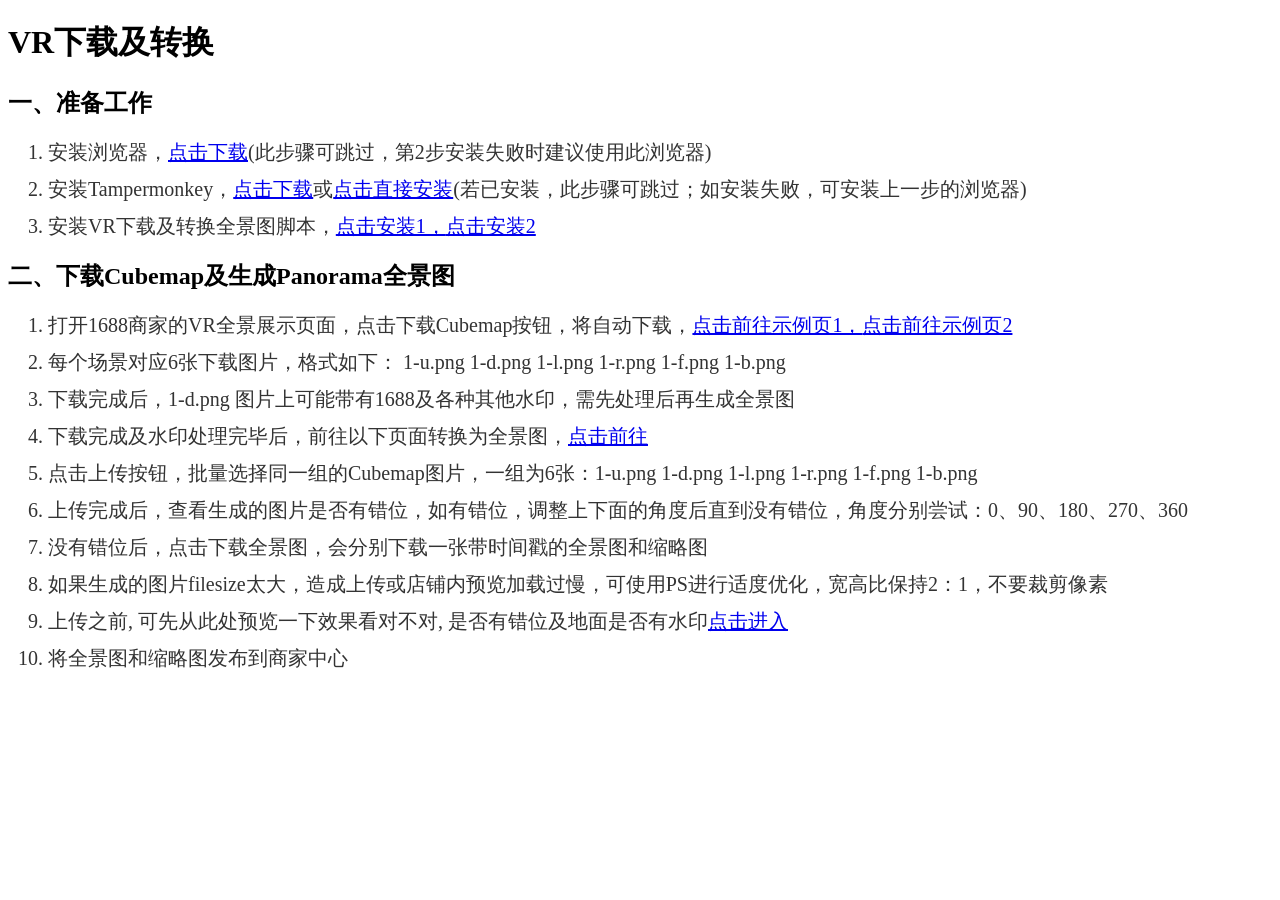
<file: js/1688vr/index.html>
<!DOCTYPE html>
<html lang="zh-cn">

<head>
    <meta charset="UTF-8">
    <meta name="viewport" content="width=device-width, initial-scale=1.0">
    <title>工作流</title>
    <style>
        li {
            font-family: "微软雅黑";
            font-size: 20px;
            margin: 10px 0;
            color: #333;
        }

        a:visited {
            color: rgb(0, 0, 238) !important;
        }
    </style>
</head>

<body>
    <h1>VR下载及转换</h1>
    <h2>一、准备工作</h2>
    <ol>
        <li>安装浏览器，<a href="/work/js/1688vr/MicrosoftEdgeSetup.exe" target="_blank">点击下载</a>(此步骤可跳过，第2步安装失败时建议使用此浏览器)
        </li>
        <li>安装Tampermonkey，<a href="/work/js/1688vr/Tampermonkey.crx" target="_blank">点击下载</a>或<a
                href="https://microsoftedge.microsoft.com/addons/detail/%E7%AF%A1%E6%94%B9%E7%8C%B4%E6%B5%8B%E8%AF%95%E7%89%88/fcmfnpggmnlmfebfghbfnillijihnkoh"
                target="_blank">点击直接安装</a>(若已安装，此步骤可跳过；如安装失败，可安装上一步的浏览器)</li>
        <li>安装VR下载及转换全景图脚本，<a href="/work/js/1688vr/work.user.js" target="_blank">点击安装1，</a><a
                href="/work/js/1688vr/1688vr-download.user.js" target="_blank">点击安装2</a>
        </li>
    </ol>
    <h2>二、下载Cubemap及生成Panorama全景图</h2>
    <ol>
        <li>打开1688商家的VR全景展示页面，点击下载Cubemap按钮，将自动下载，<a
                href="https://air.1688.com/pages/vr_viewer/vr_hall/dq193oei7/index.html?__pageId__=1247378&wh_pid=1247378&wvUseWKWebView=true&__existtitle__=1&xrBizCode=pmAuthentication&previewToken=4545b1eeef4140c8bde1f6209a6527ca&sellerLoginId=%E5%B9%BF%E5%B7%9E%E4%B8%8A%E8%BF%AA%E6%B1%BD%E9%85%8D"
                target="_blank">点击前往示例页1，</a><a
                href="https://air.1688.com/app/Dior-site/dior-site-vr-fe/vrview.html?memberId=b2b-2209111729212315b0"
                target="_blank">点击前往示例页2</a></li>
        <li>每个场景对应6张下载图片，格式如下： 1-u.png 1-d.png 1-l.png 1-r.png 1-f.png 1-b.png</li>
        <li>下载完成后，1-d.png 图片上可能带有1688及各种其他水印，需先处理后再生成全景图</li>
        <li>下载完成及水印处理完毕后，前往以下页面转换为全景图，<a href="/work/js/1688vr/cubemap_to_panorama_js/cubemap_to_panorama.html"
                target="_blank">点击前往</a></li>
        <li>点击上传按钮，批量选择同一组的Cubemap图片，一组为6张：1-u.png 1-d.png 1-l.png 1-r.png 1-f.png 1-b.png</li>
        <li>上传完成后，查看生成的图片是否有错位，如有错位，调整上下面的角度后直到没有错位，角度分别尝试：0、90、180、270、360</li>
        <li>没有错位后，点击下载全景图，会分别下载一张带时间戳的全景图和缩略图</li>
        <li>如果生成的图片filesize太大，造成上传或店铺内预览加载过慢，可使用PS进行适度优化，宽高比保持2：1，不要裁剪像素</li>
        <li>上传之前, 可先从此处预览一下效果看对不对, 是否有错位及地面是否有水印<a href="https://9kvr.cn/tour/preview/tour" target="_blank">点击进入</a>
        </li>
        <li>将全景图和缩略图发布到商家中心</li>
    </ol>
</body>

</html>
<!-- End-57-2026.03.16.094709 -->
</file>
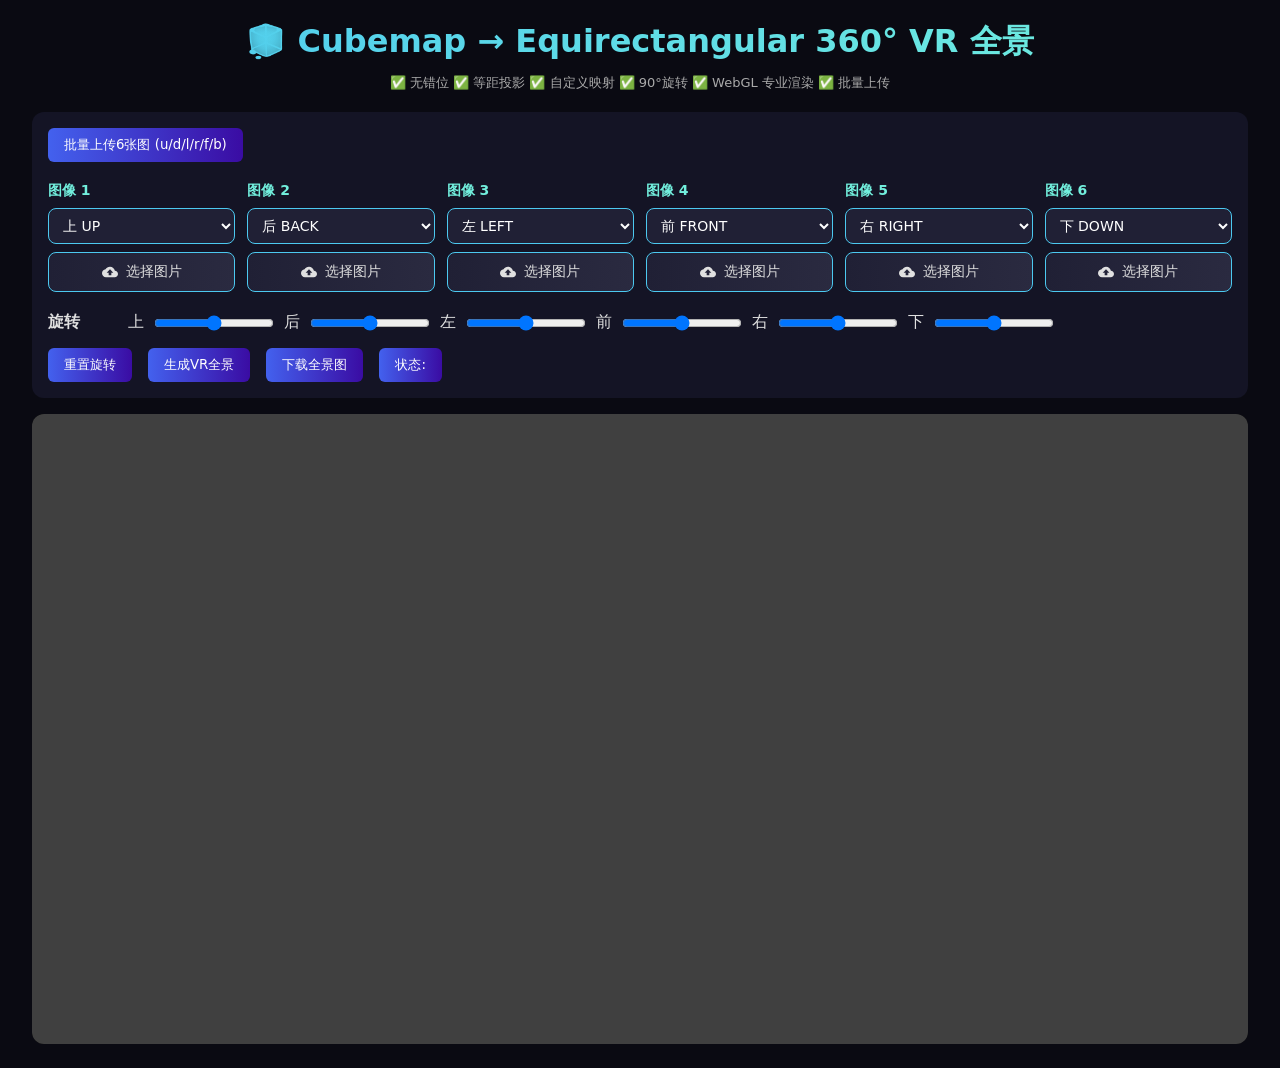
<file: js/1688vr/cubemap_to_panorama_js/Cubemap → Equirectangular 360° VR 全景专业版.html>
<!DOCTYPE html>
<html lang="zh-CN">

<head>
    <meta charset="utf-8">
    <meta name="viewport" content="width=device-width, initial-scale=1.0">
    <title>Cubemap → Equirectangular 360° VR 全景 专业版</title>
    <style>
        * {
            margin: 0;
            padding: 0;
            box-sizing: border-box;
            font-family: system-ui, sans-serif
        }

        body {
            background: #0a0a12;
            color: #e0e0e0;
            padding: 20px;
            display: flex;
            flex-direction: column;
            align-items: center
        }

        .container {
            width: 95vw;
            max-width: 1600px
        }

        .title {
            text-align: center;
            margin-bottom: 10px;
            background: linear-gradient(90deg, #4cc9f0, #72efdd);
            background-clip: text;
            color: transparent
        }

        .tips {
            text-align: center;
            color: #aaa;
            font-size: 13px;
            margin-bottom: 20px
        }

        .panel {
            background: #141425;
            padding: 16px;
            border-radius: 12px;
            margin-bottom: 16px
        }

        .batch-row {
            display: flex;
            align-items: center;
            gap: 10px;
            margin-bottom: 20px;
        }

        /* 图片上传区域横向排列 */
        .images-upload-container {
            display: flex;
            gap: 12px;
            margin-bottom: 20px;
            flex-wrap: wrap;
        }

        .image-upload-item {
            flex: 1;
            min-width: 180px;
            display: flex;
            flex-direction: column;
            gap: 8px;
        }

        .image-upload-label {
            font-weight: 600;
            color: #72efdd;
            font-size: 14px;
        }

        /* 美化的上传按钮样式 */
        .custom-file-upload {
            position: relative;
            display: inline-block;
            width: 100%;
        }

        .file-input {
            position: absolute;
            opacity: 0;
            width: 100%;
            height: 100%;
            cursor: pointer;
        }

        .upload-btn {
            display: flex;
            align-items: center;
            justify-content: center;
            gap: 8px;
            width: 100%;
            padding: 10px 12px;
            background: linear-gradient(90deg, #202035, #2a2a40);
            border: 1px solid #4cc9f0;
            border-radius: 8px;
            color: #e0e0e0;
            cursor: pointer;
            transition: all 0.3s ease;
            font-size: 14px;
        }

        .upload-btn:hover {
            background: linear-gradient(90deg, #2a2a40, #353550);
            border-color: #72efdd;
            color: #72efdd;
            transform: translateY(-2px);
        }

        .upload-btn svg {
            width: 16px;
            height: 16px;
            fill: currentColor;
        }

        .face-select {
            width: 100%;
            padding: 8px 10px;
            background: #202035;
            color: #fff;
            border: 1px solid #4cc9f0;
            border-radius: 8px;
            font-size: 14px;
            transition: border-color 0.3s ease;
        }

        .face-select:focus {
            outline: none;
            border-color: #72efdd;
        }

        .rotate-row {
            display: flex;
            align-items: center;
            gap: 10px;
            margin-bottom: 15px;
            flex-wrap: wrap;
        }

        .rotate-label {
            min-width: 70px;
            font-weight: 600;
        }

        input[type=range] {
            width: 120px
        }

        .value {
            color: #72efdd;
            width: 36px;
            text-align: right
        }

        .btn {
            padding: 8px 16px;
            background: linear-gradient(90deg, #4361ee, #3a0ca3);
            color: #fff;
            border: none;
            border-radius: 6px;
            cursor: pointer;
            margin-right: 6px;
            transition: all 0.3s ease;
        }

        .btn:hover {
            background: linear-gradient(90deg, #4867f2, #4210b8);
            transform: translateY(-2px);
        }

        .action-row {
            display: flex;
            align-items: center;
            gap: 10px;
            margin-top: 10px;
            flex-wrap: wrap;
        }

        canvas {
            width: 100%;
            height: 70vh;
            background: #000;
            border-radius: 12px
        }

        #image_holder {
            position: fixed;
            top: 0;
            left: 0;
            width: 100vw;
            height: 100vh;
            background: rgba(0, 0, 0, .9);
            display: none;
            place-items: center
        }

        #image_prev {
            max-width: 90%;
            max-height: 90%
        }
    </style>
</head>

<body>

    <div class="container">
        <h1 class="title">🧊 Cubemap → Equirectangular 360° VR 全景</h1>
        <p class="tips">✅ 无错位 ✅ 等距投影 ✅ 自定义映射 ✅ 90°旋转 ✅ WebGL 专业渲染 ✅ 批量上传</p>

        <div class="panel">
            <!-- 批量上传按钮 -->
            <div class="batch-row">
                <button class="btn" onclick="batchUpload()">批量上传6张图 (u/d/l/r/f/b)</button>
                <input type="file" id="batchInput" accept="image/*" multiple style="display:none;">
            </div>

            <!-- 图片上传区域 - 横向排列 -->
            <div class="images-upload-container">
                <!-- 图像1 -->
                <div class="image-upload-item">
                    <label class="image-upload-label">图像 1</label>
                    <select class="face-select">
                        <option value="up">上 UP</option>
                        <option value="back">后 BACK</option>
                        <option value="left">左 LEFT</option>
                        <option value="front">前 FRONT</option>
                        <option value="right">右 RIGHT</option>
                        <option value="down">下 DOWN</option>
                    </select>
                    <div class="custom-file-upload">
                        <input type="file" class="img-input file-input" accept="image/*">
                        <label class="upload-btn">
                            <svg viewBox="0 0 24 24">
                                <path
                                    d="M19.35 10.04C18.67 6.59 15.64 4 12 4 9.11 4 6.6 5.64 5.35 8.04 2.34 8.36 0 10.91 0 14c0 3.31 2.69 6 6 6h13c2.76 0 5-2.24 5-5 0-2.64-2.05-4.78-4.65-4.96zM14 13v4h-4v-4H7l5-5 5 5h-3z">
                                </path>
                            </svg>
                            选择图片
                        </label>
                    </div>
                </div>

                <!-- 图像2 -->
                <div class="image-upload-item">
                    <label class="image-upload-label">图像 2</label>
                    <select class="face-select">
                        <option value="back">后 BACK</option>
                        <option value="up">上 UP</option>
                        <option value="left">左 LEFT</option>
                        <option value="front">前 FRONT</option>
                        <option value="right">右 RIGHT</option>
                        <option value="down">下 DOWN</option>
                    </select>
                    <div class="custom-file-upload">
                        <input type="file" class="img-input file-input" accept="image/*">
                        <label class="upload-btn">
                            <svg viewBox="0 0 24 24">
                                <path
                                    d="M19.35 10.04C18.67 6.59 15.64 4 12 4 9.11 4 6.6 5.64 5.35 8.04 2.34 8.36 0 10.91 0 14c0 3.31 2.69 6 6 6h13c2.76 0 5-2.24 5-5 0-2.64-2.05-4.78-4.65-4.96zM14 13v4h-4v-4H7l5-5 5 5h-3z">
                                </path>
                            </svg>
                            选择图片
                        </label>
                    </div>
                </div>

                <!-- 图像3 -->
                <div class="image-upload-item">
                    <label class="image-upload-label">图像 3</label>
                    <select class="face-select">
                        <option value="left">左 LEFT</option>
                        <option value="up">上 UP</option>
                        <option value="back">后 BACK</option>
                        <option value="front">前 FRONT</option>
                        <option value="right">右 RIGHT</option>
                        <option value="down">下 DOWN</option>
                    </select>
                    <div class="custom-file-upload">
                        <input type="file" class="img-input file-input" accept="image/*">
                        <label class="upload-btn">
                            <svg viewBox="0 0 24 24">
                                <path
                                    d="M19.35 10.04C18.67 6.59 15.64 4 12 4 9.11 4 6.6 5.64 5.35 8.04 2.34 8.36 0 10.91 0 14c0 3.31 2.69 6 6 6h13c2.76 0 5-2.24 5-5 0-2.64-2.05-4.78-4.65-4.96zM14 13v4h-4v-4H7l5-5 5 5h-3z">
                                </path>
                            </svg>
                            选择图片
                        </label>
                    </div>
                </div>

                <!-- 图像4 -->
                <div class="image-upload-item">
                    <label class="image-upload-label">图像 4</label>
                    <select class="face-select">
                        <option value="front">前 FRONT</option>
                        <option value="up">上 UP</option>
                        <option value="back">后 BACK</option>
                        <option value="left">左 LEFT</option>
                        <option value="right">右 RIGHT</option>
                        <option value="down">下 DOWN</option>
                    </select>
                    <div class="custom-file-upload">
                        <input type="file" class="img-input file-input" accept="image/*">
                        <label class="upload-btn">
                            <svg viewBox="0 0 24 24">
                                <path
                                    d="M19.35 10.04C18.67 6.59 15.64 4 12 4 9.11 4 6.6 5.64 5.35 8.04 2.34 8.36 0 10.91 0 14c0 3.31 2.69 6 6 6h13c2.76 0 5-2.24 5-5 0-2.64-2.05-4.78-4.65-4.96zM14 13v4h-4v-4H7l5-5 5 5h-3z">
                                </path>
                            </svg>
                            选择图片
                        </label>
                    </div>
                </div>

                <!-- 图像5 -->
                <div class="image-upload-item">
                    <label class="image-upload-label">图像 5</label>
                    <select class="face-select">
                        <option value="right">右 RIGHT</option>
                        <option value="up">上 UP</option>
                        <option value="back">后 BACK</option>
                        <option value="left">左 LEFT</option>
                        <option value="front">前 FRONT</option>
                        <option value="down">下 DOWN</option>
                    </select>
                    <div class="custom-file-upload">
                        <input type="file" class="img-input file-input" accept="image/*">
                        <label class="upload-btn">
                            <svg viewBox="0 0 24 24">
                                <path
                                    d="M19.35 10.04C18.67 6.59 15.64 4 12 4 9.11 4 6.6 5.64 5.35 8.04 2.34 8.36 0 10.91 0 14c0 3.31 2.69 6 6 6h13c2.76 0 5-2.24 5-5 0-2.64-2.05-4.78-4.65-4.96zM14 13v4h-4v-4H7l5-5 5 5h-3z">
                                </path>
                            </svg>
                            选择图片
                        </label>
                    </div>
                </div>

                <!-- 图像6 -->
                <div class="image-upload-item">
                    <label class="image-upload-label">图像 6</label>
                    <select class="face-select">
                        <option value="down">下 DOWN</option>
                        <option value="up">上 UP</option>
                        <option value="back">后 BACK</option>
                        <option value="left">左 LEFT</option>
                        <option value="front">前 FRONT</option>
                        <option value="right">右 RIGHT</option>
                    </select>
                    <div class="custom-file-upload">
                        <input type="file" class="img-input file-input" accept="image/*">
                        <label class="upload-btn">
                            <svg viewBox="0 0 24 24">
                                <path
                                    d="M19.35 10.04C18.67 6.59 15.64 4 12 4 9.11 4 6.6 5.64 5.35 8.04 2.34 8.36 0 10.91 0 14c0 3.31 2.69 6 6 6h13c2.76 0 5-2.24 5-5 0-2.64-2.05-4.78-4.65-4.96zM14 13v4h-4v-4H7l5-5 5 5h-3z">
                                </path>
                            </svg>
                            选择图片
                        </label>
                    </div>
                </div>
            </div>

            <!-- 旋转控制区域 -->
            <div class="rotate-row">
                <label class="rotate-label">旋转</label>
                <span>上</span><input type="range" id="up_r" min="-360" max="360" step="90" value="0"
                    oninput="updateRotTitle(this)">
                <span>后</span><input type="range" id="back_r" min="-360" max="360" step="90" value="0"
                    oninput="updateRotTitle(this)">
                <span>左</span><input type="range" id="left_r" min="-360" max="360" step="90" value="0"
                    oninput="updateRotTitle(this)">
                <span>前</span><input type="range" id="front_r" min="-360" max="360" step="90" value="0"
                    oninput="updateRotTitle(this)">
                <span>右</span><input type="range" id="right_r" min="-360" max="360" step="90" value="0"
                    oninput="updateRotTitle(this)">
                <span>下</span><input type="range" id="down_r" min="-360" max="360" step="90" value="0"
                    oninput="updateRotTitle(this)">
            </div>

            <!-- 操作按钮区域 -->
            <div class="action-row">
                <button class="btn" onclick="resetRot()">重置旋转</button>
                <button class="btn" onclick="renderVR()">生成VR全景</button>
                <button class="btn" onclick="saveVR()">下载全景图</button>
                <button class="btn tip">状态: </button>
            </div>
        </div>

        <canvas id="gl"></canvas>
        <div id="image_holder">
            <img id="image_prev">
        </div>
    </div>

    <!-- 顶点着色器 -->
    <script id="vs" type="x-shader/x-vertex">
#version 100
attribute vec3 a_Position;
varying vec3 vPos;
void main() {
    gl_Position=vec4(a_Position,1.0);
    vPos=a_Position;
}
    </script>

    <!-- 片段着色器：立方图 → 等距投影（真正360°VR，无错位） -->
    <script id="fs" type="x-shader/x-fragment">
#version 100
precision highp float;
uniform samplerCube u_cubemap1;
uniform vec2 u_resolution;
varying vec3 vPos;

vec3 equirectangularToCube(vec2 uv) {
    float longitude = uv.x * 2.0 * 3.1415926535 - 3.1415926535;
    float latitude = uv.y * 3.1415926535 - 3.1415926535 / 2.0;
    
    float cosLat = cos(latitude);
    return vec3(
        cosLat * sin(longitude),
        sin(latitude),
        cosLat * cos(longitude)
    );
}

void main(){
    vec2 uv=gl_FragCoord.xy/u_resolution.xy;
    vec3 ray=equirectangularToCube(uv);
    vec3 color=textureCube(u_cubemap1, ray).rgb;
    gl_FragColor=vec4(color,1.0);
}
    </script>

    <script>
        "use strict";
        var cubeSize = 1024;
        var width = cubeSize * 2;
        var height = cubeSize;
        var gl = null, Shader = null;
        var shadersloaded = false, cubemap_reload = false;
        var left_tex, right_tex, front_tex, back_tex, down_tex, up_tex, free_tex, cubemap_tex;

        const faceMap = { up: 0, back: 1, left: 2, front: 3, right: 4, down: 5 };
        let userImages = [null, null, null, null, null, null];
        // 存储创建的ObjectURL，用于后续释放
        let objectURLs = [];

        // 批量上传
        function batchUpload() {
            document.getElementById('batchInput').click();
        }

        document.getElementById('batchInput').addEventListener('change', (e) => {
            const files = Array.from(e.target.files);
            const inputs = document.querySelectorAll('.img-input');
            const selects = document.querySelectorAll('.face-select');

            const faceKeys = {
                'u': 'up',
                'd': 'down',
                'l': 'left',
                'r': 'right',
                'f': 'front',
                'b': 'back'
            };

            files.forEach(file => {
                const name = file.name.toLowerCase();
                for (const [key, face] of Object.entries(faceKeys)) {
                    if (name.includes(key)) {
                        const index = faceMap[face];
                        const dataTransfer = new DataTransfer();
                        dataTransfer.items.add(file);
                        inputs[index].files = dataTransfer.files;
                        selects[index].value = face;
                        break;
                    }
                }
            });
            // alert('批量上传匹配完成！');
            document.querySelector(".tip").textContent = "✅批量上传匹配完成！"
            renderVR();
        });

        // 时间戳
        function getTimestamp() {
            const now = new Date();
            const year = now.getFullYear();
            const month = String(now.getMonth() + 1).padStart(2, '0');
            const day = String(now.getDate()).padStart(2, '0');
            const hour = String(now.getHours()).padStart(2, '0');
            const minute = String(now.getMinutes()).padStart(2, '0');
            const second = String(now.getSeconds()).padStart(2, '0');
            return `${year}${month}${day}${hour}${minute}${second}`;
        }

        function showLoading(text = "加载中...") {
            console.log(text);
        }

        // 更新旋转角度的title提示
        function updateRotTitle(el) {
            const faceName = el.id.replace('_r', '');
            const faceCn = {
                up: '上',
                back: '后',
                left: '左',
                front: '前',
                right: '右',
                down: '下'
            }[faceName];
            el.title = `${faceCn}面旋转角度: ${el.value}°`;
            cubemap_reload = true; // 角度变化时重新加载纹理
        }

        function resetRot() {
            const rotInputs = ['up_r', 'back_r', 'left_r', 'front_r', 'right_r', 'down_r'];
            rotInputs.forEach(id => {
                const el = document.getElementById(id);
                el.value = 0;
                updateRotTitle(el); // 重置时更新提示
            });
            cubemap_reload = true;
        }

        var ctmp = document.createElement("canvas");
        function rotate_img(img, angle) {
            if (!img) return new ImageData(1, 1);
            ctmp.width = img.width;
            ctmp.height = img.height;
            let ctx = ctmp.getContext("2d");
            ctx.clearRect(0, 0, ctmp.width, ctmp.height);
            ctx.save();
            ctx.translate(ctmp.width / 2, ctmp.height / 2);
            ctx.rotate(angle * Math.PI / 180);
            ctx.drawImage(img, -img.width / 2, -img.height / 2);
            ctx.restore();
            return ctx.getImageData(0, 0, ctmp.width, ctmp.height);
        }

        class Texture {
            constructor(fn) {
                this.filename = fn;
                this.isload = false;
                this.width = 0;
                this.height = 0;
                this.image = null;
                this.data = null;

                if (fn === "dummy") {
                    this.data = new Uint8Array([128, 128, 128, 255]);
                    this.isload = true;
                    this.width = 1;
                    this.height = 1;
                    return;
                }
                this.load(fn);
            }

            load(fn) {
                this.image = new Image();
                this.image.crossOrigin = "anonymous";
                this.image.onload = () => {
                    this.width = this.image.width;
                    this.height = this.image.height;
                    cubeSize = this.width;
                    width = cubeSize * 2;
                    height = cubeSize;
                    const canvas = document.getElementById('gl');
                    canvas.width = width;
                    canvas.height = height;
                    gl.viewport(0, 0, width, height);
                    this.isload = true;
                    cubemap_reload = true;
                    console.log(`纹理加载: ${this.filename} (${this.width}x${this.height})`);
                };
                this.image.onerror = (e) => {
                    console.error("纹理加载失败", e);
                    this.isload = false;
                };
                this.image.src = fn;
            }
        }

        function load_cubemap() {
            if (!gl) return;
            if (!cubemap_tex) cubemap_tex = gl.createTexture();
            gl.bindTexture(gl.TEXTURE_CUBE_MAP, cubemap_tex);

            let allLoaded = [up_tex, back_tex, left_tex, front_tex, right_tex, down_tex].every(t => t.isload);
            let sameSize = [up_tex, back_tex, left_tex, front_tex, right_tex, down_tex].every(t => t.width === cubeSize && t.width > 0);
            let ready = allLoaded && sameSize;

            const faces = [
                { target: gl.TEXTURE_CUBE_MAP_POSITIVE_X, tex: right_tex, rot: 'right_r' },
                { target: gl.TEXTURE_CUBE_MAP_NEGATIVE_X, tex: left_tex, rot: 'left_r' },
                { target: gl.TEXTURE_CUBE_MAP_POSITIVE_Y, tex: up_tex, rot: 'up_r' },
                { target: gl.TEXTURE_CUBE_MAP_NEGATIVE_Y, tex: down_tex, rot: 'down_r' },
                { target: gl.TEXTURE_CUBE_MAP_POSITIVE_Z, tex: back_tex, rot: 'back_r' },
                { target: gl.TEXTURE_CUBE_MAP_NEGATIVE_Z, tex: front_tex, rot: 'front_r' }
            ];

            faces.forEach(f => {
                try {
                    if (ready && f.tex.image) {
                        let rot = rotate_img(f.tex.image, document.getElementById(f.rot).value);
                        gl.texImage2D(f.target, 0, gl.RGBA, gl.RGBA, gl.UNSIGNED_BYTE, rot);
                    } else {
                        gl.texImage2D(f.target, 0, gl.RGBA, 1, 1, 0, gl.RGBA, gl.UNSIGNED_BYTE, new Uint8Array([64, 64, 64, 255]));
                    }
                } catch (e) { console.error("纹理上传失败", e) }
            });

            // 修复：删除 WebGL1 不支持的 TEXTURE_WRAP_R
            gl.texParameteri(gl.TEXTURE_CUBE_MAP, gl.TEXTURE_WRAP_S, gl.CLAMP_TO_EDGE);
            gl.texParameteri(gl.TEXTURE_CUBE_MAP, gl.TEXTURE_WRAP_T, gl.CLAMP_TO_EDGE);
            gl.texParameteri(gl.TEXTURE_CUBE_MAP, gl.TEXTURE_MIN_FILTER, gl.LINEAR);
            gl.texParameteri(gl.TEXTURE_CUBE_MAP, gl.TEXTURE_MAG_FILTER, gl.LINEAR);

            gl.activeTexture(gl.TEXTURE0);
            gl.bindTexture(gl.TEXTURE_CUBE_MAP, cubemap_tex);
            if (Shader) gl.uniform1i(gl.getUniformLocation(Shader, "u_cubemap1"), 0);
        }

        function reload_cubemap() {
            if (cubemap_reload && gl) { load_cubemap(); cubemap_reload = false; }
        }

        function frame_step() {
            if (!gl || !Shader) return;

            gl.clearColor(0.1, 0.1, 0.1, 1);
            gl.clear(gl.COLOR_BUFFER_BIT);
            gl.useProgram(Shader);
            gl.uniform2f(gl.getUniformLocation(Shader, "u_resolution"), width, height);
            gl.drawElements(gl.TRIANGLES, 6, gl.UNSIGNED_SHORT, 0);
            reload_cubemap();
            requestAnimationFrame(frame_step);
        }

        function initShader() {
            function createShader(type, src) {
                let s = gl.createShader(type);
                gl.shaderSource(s, src);
                gl.compileShader(s);
                if (!gl.getShaderParameter(s, gl.COMPILE_STATUS)) {
                    console.error("着色器错误", gl.getShaderInfoLog(s));
                    gl.deleteShader(s);
                    return null;
                }
                return s;
            }
            let v = createShader(gl.VERTEX_SHADER, document.getElementById('vs').textContent.trim());
            let f = createShader(gl.FRAGMENT_SHADER, document.getElementById('fs').textContent.trim());
            if (!v || !f) return;
            Shader = gl.createProgram();
            gl.attachShader(Shader, v);
            gl.attachShader(Shader, f);
            gl.linkProgram(Shader);
            if (!gl.getProgramParameter(Shader, gl.LINK_STATUS)) {
                console.error("链接错误", gl.getProgramInfoLog(Shader));
                Shader = null; return;
            }
            shadersloaded = true;
        }

        function initGL() {
            let canvas = document.getElementById('gl');
            canvas.width = width; canvas.height = height;
            gl = canvas.getContext('webgl', { preserveDrawingBuffer: true }) || canvas.getContext('experimental-webgl');
            if (!gl) { alert("不支持WebGL"); return; }
            gl.viewport(0, 0, width, height);
            initShader();

            let vb = gl.createBuffer();
            let ib = gl.createBuffer();
            gl.bindBuffer(gl.ARRAY_BUFFER, vb);
            gl.bufferData(gl.ARRAY_BUFFER, new Float32Array([-1, 1, 0, -1, -1, 0, 1, -1, 0, 1, 1, 0]), gl.STATIC_DRAW);
            gl.bindBuffer(gl.ELEMENT_ARRAY_BUFFER, ib);
            gl.bufferData(gl.ELEMENT_ARRAY_BUFFER, new Uint16Array([0, 1, 2, 2, 3, 0]), gl.STATIC_DRAW);

            let loc = gl.getAttribLocation(Shader, "a_Position");
            if (loc >= 0) { gl.vertexAttribPointer(loc, 3, gl.FLOAT, false, 0, 0); gl.enableVertexAttribArray(loc); }
        }

        function initTextures() {
            up_tex = new Texture("dummy");
            back_tex = new Texture("dummy");
            left_tex = new Texture("dummy");
            front_tex = new Texture("dummy");
            right_tex = new Texture("dummy");
            down_tex = new Texture("dummy");
            free_tex = new Texture("dummy");
            load_cubemap();

            // 初始化旋转角度的title提示
            ['up_r', 'back_r', 'left_r', 'front_r', 'right_r', 'down_r'].forEach(id => {
                updateRotTitle(document.getElementById(id));
            });
        }

        // 释放资源函数
        function releaseResources() {
            // 释放ObjectURL资源
            objectURLs.forEach(url => {
                URL.revokeObjectURL(url);
            });
            objectURLs = [];

            // 清理WebGL纹理
            if (gl && cubemap_tex) {
                gl.deleteTexture(cubemap_tex);
                cubemap_tex = null;
            }

            // 重置纹理对象
            up_tex = back_tex = left_tex = front_tex = right_tex = down_tex = free_tex = null;

            console.log('资源已释放');
        }

        // 清空文件输入框
        function clearFileInputs() {
            const inputs = document.querySelectorAll('.img-input, #batchInput');
            inputs.forEach(input => {
                input.value = '';
            });
            console.log('文件输入框已清空');
        }

        function applyUserImages() {
            showLoading("应用图片...");
            const inputs = document.querySelectorAll('.img-input');
            const selects = document.querySelectorAll('.face-select');
            let slots = [null, null, null, null, null, null];

            // 先释放旧的资源
            releaseResources();

            for (let i = 0; i < 6; i++) {
                let file = inputs[i].files[0];
                let face = selects[i].value;
                if (file) {
                    const url = URL.createObjectURL(file);
                    slots[faceMap[face]] = url;
                    objectURLs.push(url); // 保存URL用于后续释放
                }
            }
            up_tex = new Texture(slots[0] || "dummy");
            back_tex = new Texture(slots[1] || "dummy");
            left_tex = new Texture(slots[2] || "dummy");
            front_tex = new Texture(slots[3] || "dummy");
            right_tex = new Texture(slots[4] || "dummy");
            down_tex = new Texture(slots[5] || "dummy");
            setTimeout(() => cubemap_reload = true, 100);
        }

        function renderVR() {
            const hasFiles = Array.from(document.querySelectorAll('.img-input')).some(i => i.files.length > 0);
            if (!hasFiles) { alert("请选择图片"); return; }
            applyUserImages();
        }

        // 下载高清+缩略图
        function saveVR() {
            const canvas = document.getElementById('gl');
            const ts = getTimestamp();

            // 检查是否有有效内容
            if (cubeSize <= 1) {
                alert('请先生成VR全景图再下载！');
                return;
            }

            // 高清图下载
            try {
                let a1 = document.createElement('a');
                a1.download = `${ts}-全景图.png`;
                a1.href = canvas.toDataURL('image/png');
                a1.click();

                // 缩略图 400x200
                let tCanvas = document.createElement('canvas');
                tCanvas.width = 400; tCanvas.height = 200;
                let tCtx = tCanvas.getContext('2d');
                tCtx.drawImage(canvas, 0, 0, 400, 200);
                let a2 = document.createElement('a');
                a2.download = `${ts}-缩略图.png`;
                a2.href = tCanvas.toDataURL('image/png');
                a2.click();

                // 下载完成后释放资源
                setTimeout(() => {
                    releaseResources();
                    clearFileInputs();
                    // alert('下载完成！已释放资源并清空文件列表');
                    document.querySelector(".tip").textContent = "✅下载完成！已释放资源并清空文件列表..."
                }, 1000);

            } catch (e) {
                console.error('下载失败', e);
                alert('下载失败，请重试！');
            }
        }

        window.onload = () => {
            initGL();
            initTextures();
            requestAnimationFrame(frame_step);
        }

        // 页面卸载时确保释放所有资源
        window.addEventListener('beforeunload', releaseResources);
    </script>
</body>

</html>
<!-- End-828-2026.03.17.124204 -->
</file>
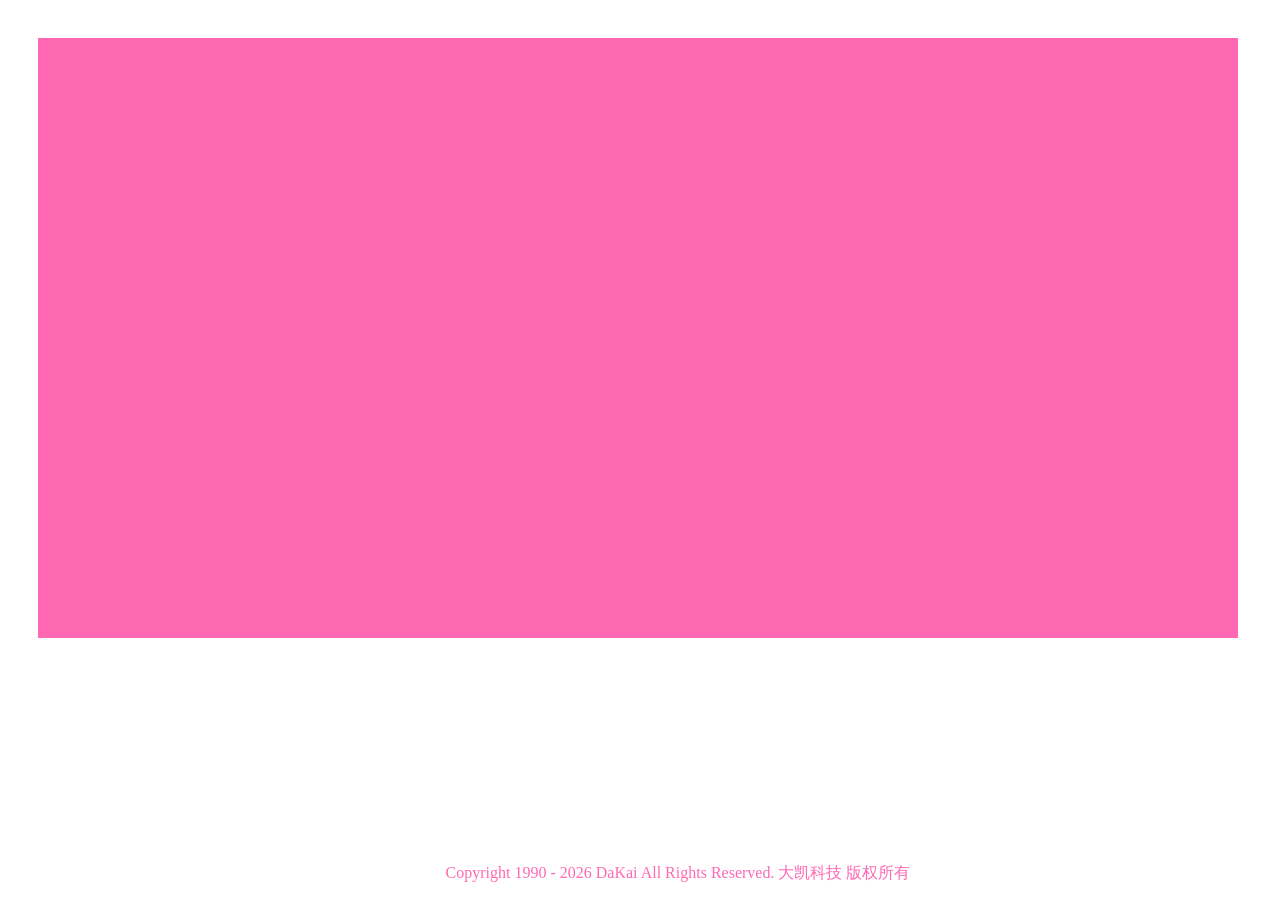
<file: js/1688vr/cubemap_to_panorama_js/cubemap_to_panorama-0.html>
<!DOCTYPE html>
<html lang="zh-cn">

<head>
    <meta charset="UTF-8">
    <meta name="viewport" content="width=device-width, initial-scale=1.0">
    <title>Cubemap to panorama</title>
    <link rel="stylesheet" href="css.css">
    <script src="https://mirrors.sustech.edu.cn/cdnjs/ajax/libs/jquery/4.0.0-rc.1/jquery.min.js"></script>
    <script src="Sakura.js"></script>
</head>

<body>
    <canvas id="gl" width="1200" height="600"></canvas>

    <div id="upload">
        <p>Select files (image, png or jpg):</p>

        <button id="up" class="imageDrop">Up (posy)</button>
        <input id="uploadImageup" class="uploadImage" type="file" data-index="0" /><br>

        <button id="down" class="imageDrop">Down (negy)</button>
        <input id="uploadImagedown" class="uploadImage" type="file" data-index="5" />

        <button id="left" class="imageDrop">Left (posx)</button>
        <input id="uploadImageleft" class="uploadImage" type="file" data-index="2" />

        <button id="right" class="imageDrop">Right (negx)</button>
        <input id="uploadImageright" class="uploadImage" type="file" data-index="4" /><br>

        <button id="front" class="imageDrop">Front (posz)</button>
        <input id="uploadImagefront" class="uploadImage" type="file" data-index="3" />

        <button id="back" class="imageDrop">Back (negz)</button>
        <input id="uploadImageback" class="uploadImage" type="file" data-index="1" />
    </div>

    <div id="rotation">
        <p> Set rotation (deg): <button>Update</button></p>

        <input id="up_r" type="number" value=90>
        <input id="down_r" type="number" value=-90>
        <input id="left_r" type="number" value=0>
        <input id="right_r" type="number" value=0>
        <input id="front_r" type="number" value=0>
        <input id="back_r" type="number" value=0>
    </div>

    <p id="status">Status: </p>

    <div id="download">
        <button class="button save">Download(save) result</button>
        <button class="button open">Open result image in browser (below on this page, scrolldown)</button>
        <div>
            Save Panorama image resolution (x,y):
            <input id="width" type="number" value=1200>
            <input id="height" type="number" value=600>
        </div>
        <input type="checkbox" id="mips" checked> apply Mipmap
        <input type="checkbox" id="sqrt"> effect sqrt(color)
        <input type="checkbox" id="pow"> effect color*color
        <input type="checkbox" id="stop_mov"> Animate scroll
    </div>

    <div id="image_holder"><img id="image_prev"></img></div>

    <footer>
        <p>Copyright 1990 - 2026 DaKai All Rights Reserved. 大凯科技 版权所有</p>
    </footer>

    <script>
        $("#upload button").click(() => {
            let id = $(this).attr("id");
            $("#uploadImage" + id).click();
        });
        $('#upload input').change(function () {
            let index = $(this).attr("data-index");
            load_side_file(index, this);
        });
        $("#rotation button").click(() => { set_reload(); });
        $("#download .save").click(() => { set_req_draw(); });
        $("#download .open").click(() => { set_reg_open(); });

        $("#mips").click(() => { set_reload(); });
        $("#sqrt").click(() => { set_efsqrt(); });
        $("#pow").click(() => { set_efpow(); });
        $("#stop_mov").click(() => { set_stopmov(); });
    </script>

    <script>
        let width = 1200;
        let height = 600;
        let gl = null;
        let Shader = null;
        let shadersloaded = false;
        let cubemap_reload = false;
        let left_tex = null;
        let right_tex = null;
        let front_tex = null;
        let back_tex = null;
        let down_tex = null;
        let up_tex = null;
        let free_tex = null;
        let cubemap_tex = null;
        let gen_mips = false;
        let ef_sqrt = false;
        let ef_pow = false;
        let stop_mov = true;
        let req_draw = false;
        let req_open = false;
        let sphere_map = false;
        let mouse_x = 0;
        let mouse_y = 0;
        let mouse_x_spos = 0;
        let mouse_y_spos = 0;
        let next_frame_draw = false;
        function mouse_move(event) {
            event.preventDefault();
            mouse_x_spos += event.clientX - mouse_x;
            mouse_y_spos += event.clientY - mouse_y;
            mouse_x = event.clientX;
            mouse_y = event.clientY;
        }
        function mouse_down(event) {
            mouse_x = event.clientX;
            mouse_y = event.clientY;
            document.addEventListener("mousemove", mouse_move, false);
        }
        function mouse_up(event) {
            document.removeEventListener("mousemove", mouse_move, false);
        }
        function load_side_file(tex, e) {
            if (e.files.length < 1)
                return;
            switch (tex) {
                case 0:
                    up_tex = load_new_text(up_tex, window.URL.createObjectURL(e.files[0]));
                    break;
                case 1:
                    back_tex = load_new_text(back_tex, window.URL.createObjectURL(e.files[0]));
                    break;
                case 2:
                    left_tex = load_new_text(left_tex, window.URL.createObjectURL(e.files[0]));
                    break;
                case 3:
                    front_tex = load_new_text(front_tex, window.URL.createObjectURL(e.files[0]));
                    break;
                case 4:
                    right_tex = load_new_text(right_tex, window.URL.createObjectURL(e.files[0]));
                    break;
                case 5:
                    down_tex = load_new_text(down_tex, window.URL.createObjectURL(e.files[0]));
                    break;
            }
        }
        let imgtmp = document.createElement("img");
        function openImage() {
            let canvas = document.getElementById('gl');
            let image = canvas.toDataURL('image/png');
            let imghold = document.getElementById('image_holder');
            imghold.style.display = "block";
            let imgprev = document.getElementById('image_prev');
            imgprev.src = image;
        }
        function downloadImage() {
            let canvas = document.getElementById('gl');
            let MIME_TYPE = "image/png";
            let imgURL = canvas.toDataURL(MIME_TYPE);
            let dlLink = document.createElement('a');
            let now = new Date();
            let year = now.getFullYear();
            let month = String(now.getMonth() + 1).padStart(2, '0');
            let day = String(now.getDate()).padStart(2, '0');
            let hour = String(now.getHours()).padStart(2, '0');
            let minute = String(now.getMinutes()).padStart(2, '0');
            let second = String(now.getSeconds()).padStart(2, '0');
            let timeStamp = year + month + day + hour + minute + second;
            dlLink.download = timeStamp + "-全景图.png";
            dlLink.href = imgURL;
            dlLink.dataset.downloadurl = [MIME_TYPE, dlLink.download, dlLink.href].join(':');
            document.body.appendChild(dlLink);
            dlLink.click();
            document.body.removeChild(dlLink);
        }
        function set_req_draw() {
            req_draw = true;
        }
        function set_reg_open() {
            req_open = true;
            req_draw = true;
        }
        function LoadShader(filenameVertexShader, filenameFragmentShader, index) {
            let filename_vs = filenameVertexShader;
            let filename_fs = filenameFragmentShader;
            let v = "";
            let f = "";
            let xmlhttp = new XMLHttpRequest();
            xmlhttp.onreadystatechange = function () {
                if (xmlhttp.readyState == XMLHttpRequest.DONE) {
                    if (xmlhttp.status == 200) {
                        v = xmlhttp.responseText;
                        let xmlhttp2 = new XMLHttpRequest();
                        xmlhttp2.onreadystatechange = function () {
                            if (xmlhttp2.readyState == XMLHttpRequest.DONE)
                                if (xmlhttp2.status == 200) {
                                    f = xmlhttp2.responseText;
                                    Shader = InitializeShader(v, f, filenameVertexShader, filenameFragmentShader);
                                    shadersloaded = true;
                                }
                        };
                        xmlhttp2.open("GET", filename_fs, true);
                        xmlhttp2.send();
                    }
                }
            };
            xmlhttp.open("GET", filename_vs, true);
            xmlhttp.send();
        }
        function InitializeShader(source_vs, source_frag, fv, ff) {
            let ErrorMessage = "Initializing Shader Program: <" + fv + ">, <" + ff + ">";
            let shader_vs = gl.createShader(gl.VERTEX_SHADER);
            let shader_frag = gl.createShader(gl.FRAGMENT_SHADER);
            gl.shaderSource(shader_vs, source_vs);
            gl.shaderSource(shader_frag, source_frag);
            gl.compileShader(shader_vs);
            gl.compileShader(shader_frag);
            let error = false;
            if (!gl.getShaderParameter(shader_vs, gl.COMPILE_STATUS)) {
                ErrorMessage += gl.getShaderInfoLog(shader_vs);
                error = true;
            }
            if (!gl.getShaderParameter(shader_frag, gl.COMPILE_STATUS)) {
                ErrorMessage += gl.getShaderInfoLog(shader_frag);
                error = true;
            }
            let program = gl.createProgram();
            let ret = gl.getProgramInfoLog(program);
            if (ret != "")
                ErrorMessage += ret;
            gl.attachShader(program, shader_vs);
            gl.attachShader(program, shader_frag);
            if (gl.linkProgram(program) == 0) {
                ErrorMessage += "\r\ngl.linkProgram(program) failed with error code 0.";
                error = true;
            }
            if (error) {
                console.log(ErrorMessage + ' ...failed to initialize shader.');
                return false;
            } else {
                console.log(ErrorMessage + ' ...shader successfully created.');
                return program;
            }
        }
        function isPowerOf2(value) {
            return (value & (value - 1)) == 0;
        }
        function createSolidTexture(t, r, g, b, a) {
            let data = new Uint8Array([r, g, b, a]);
            t.data = data;
            //let texture = gl.createTexture();
            //gl.bindTexture(gl.TEXTURE_2D, texture);
            //gl.texImage2D(gl.TEXTURE_2D, 0, gl.RGBA, 1, 1, 0, gl.RGBA, gl.UNSIGNED_BYTE, data);
            //gl.texParameteri(gl.TEXTURE_2D, gl.TEXTURE_MAG_FILTER, gl.NEAREST);
            //gl.texParameteri(gl.TEXTURE_2D, gl.TEXTURE_MIN_FILTER, gl.NEAREST);
            //t.texture = texture;
            return t;
        }
        let ctmp = document.createElement("canvas");
        function rotate_img(img, angle) {
            ctmp.width = img.width;
            ctmp.height = img.height;
            let ctx = ctmp.getContext("2d");
            ctx.translate(ctmp.width / 2, ctmp.height / 2);
            ctx.rotate(angle * Math.PI / 180);
            ctx.drawImage(img, -img.width / 2, -img.width / 2);
            ctx.restore();
            let imageData = ctx.getImageData(0, 0, img.width, img.height);
            return imageData.data.buffer;
        }
        let Texture = function (fn) {
            let that = this;
            this.filename = fn;
            this.isload = false;
            this.width = 0;
            this.height = 0;
            this.image = null;
            if (fn === "dummy") {
                that = createSolidTexture(that, 0, 0, 0, 0);
                return that;
            }
            this.load = function (filename) {
                that.image = new Image();
                that.image.onload = function (event) {
                    let file = fn.split("/");
                    that.width = this.width;
                    that.height = this.height;
                    console.log("Loaded texture (" + that.width + "x" + that.height + ") filename = " + file[file.length - 1]);
                    that.isload = true;
                    cubemap_reload = true;
                };
                that.image.src = filename;
                return that;
            };
            if (fn != undefined && fn != "" && fn != null)
                this.load(fn);
            else
                console.log("Unable to load texture. Filename '" +
                    fn + "' is undefined or null.");
        }
        let atmpt = 100;
        let catmpt = 0;
        function waiting() {
            catmpt++;
            console.log('waiting for shaders loading, try left: ' + (atmpt - catmpt));
            document.getElementById('status').innerHTML = 'Status: <b>waiting for shaders loading, try left: ' + (atmpt - catmpt) + '</b>';
            setTimeout(function () {
                if (catmpt < atmpt) {
                    if (!shadersloaded)
                        waiting();
                    else {
                        catmpt = 0;
                        document.getElementById('status').innerHTML = "Status: <b>downloading demo textres...</b>";
                        loadtextures();
                    }
                } else {
                    console.log('failed loading shaders');
                    document.getElementById('status').innerHTML = 'Status: <b>failed loading shaders</b>';
                }
            }, 500);
        }
        function load_cubemap() {
            gen_mips = document.getElementById('mips').checked;
            cubemap_tex = gl.createTexture();
            gl.bindTexture(gl.TEXTURE_CUBE_MAP, cubemap_tex);
            let isload = (left_tex.isload) && (right_tex.isload) && (front_tex.isload) && (back_tex.isload) && (down_tex.isload) && (up_tex.isload);
            let isreseq = false
            if (isload) {
                isreseq = (left_tex.image.width == right_tex.image.width) && (right_tex.image.width == up_tex.image.width) &&
                    (up_tex.image.width == down_tex.image.width) && (down_tex.image.width == front_tex.image.width) && (front_tex.image.width == back_tex.image.width);
                if (!isreseq) { console.log("not rendered: resolution of images not equal"); document.getElementById('status').innerHTML = "Status: <b>not rendered: resolution of images not equal, please load ALL images same size(when all loaded it render)</b>"; }
            }
            isload = isload && isreseq;
            if (isload) {
                let dataTypedArray = new Uint8Array(rotate_img(left_tex.image, document.getElementById('left_r').value));
                gl.texImage2D(gl.TEXTURE_CUBE_MAP_POSITIVE_X, 0, gl.RGBA, left_tex.image.width, left_tex.image.height, 0, gl.RGBA, gl.UNSIGNED_BYTE, dataTypedArray);
            } else
                gl.texImage2D(gl.TEXTURE_CUBE_MAP_POSITIVE_X, 0, gl.RGBA, 1, 1, 0, gl.RGBA, gl.UNSIGNED_BYTE, free_tex.data);
            if (isload) {
                let dataTypedArray = new Uint8Array(rotate_img(right_tex.image, document.getElementById('right_r').value));
                gl.texImage2D(gl.TEXTURE_CUBE_MAP_NEGATIVE_X, 0, gl.RGBA, right_tex.image.width, right_tex.image.height, 0, gl.RGBA, gl.UNSIGNED_BYTE, dataTypedArray);
            } else
                gl.texImage2D(gl.TEXTURE_CUBE_MAP_NEGATIVE_X, 0, gl.RGBA, 1, 1, 0, gl.RGBA, gl.UNSIGNED_BYTE, free_tex.data);
            if (isload) {
                let dataTypedArray = new Uint8Array(rotate_img(up_tex.image, document.getElementById('up_r').value));
                gl.texImage2D(gl.TEXTURE_CUBE_MAP_POSITIVE_Y, 0, gl.RGBA, up_tex.image.width, up_tex.image.height, 0, gl.RGBA, gl.UNSIGNED_BYTE, dataTypedArray);
            } else
                gl.texImage2D(gl.TEXTURE_CUBE_MAP_POSITIVE_Y, 0, gl.RGBA, 1, 1, 0, gl.RGBA, gl.UNSIGNED_BYTE, free_tex.data);
            if (isload) {
                let dataTypedArray = new Uint8Array(rotate_img(down_tex.image, document.getElementById('down_r').value));
                gl.texImage2D(gl.TEXTURE_CUBE_MAP_NEGATIVE_Y, 0, gl.RGBA, down_tex.image.width, down_tex.image.height, 0, gl.RGBA, gl.UNSIGNED_BYTE, dataTypedArray);
            } else
                gl.texImage2D(gl.TEXTURE_CUBE_MAP_NEGATIVE_Y, 0, gl.RGBA, 1, 1, 0, gl.RGBA, gl.UNSIGNED_BYTE, free_tex.data);
            if (isload) {
                let dataTypedArray = new Uint8Array(rotate_img(front_tex.image, document.getElementById('front_r').value));
                gl.texImage2D(gl.TEXTURE_CUBE_MAP_POSITIVE_Z, 0, gl.RGBA, front_tex.image.width, front_tex.image.height, 0, gl.RGBA, gl.UNSIGNED_BYTE, dataTypedArray);
            } else
                gl.texImage2D(gl.TEXTURE_CUBE_MAP_POSITIVE_Z, 0, gl.RGBA, 1, 1, 0, gl.RGBA, gl.UNSIGNED_BYTE, free_tex.data);
            if (isload) {
                let dataTypedArray = new Uint8Array(rotate_img(back_tex.image, document.getElementById('back_r').value));
                gl.texImage2D(gl.TEXTURE_CUBE_MAP_NEGATIVE_Z, 0, gl.RGBA, back_tex.image.width, back_tex.image.height, 0, gl.RGBA, gl.UNSIGNED_BYTE, dataTypedArray);
            } else
                gl.texImage2D(gl.TEXTURE_CUBE_MAP_NEGATIVE_Z, 0, gl.RGBA, 1, 1, 0, gl.RGBA, gl.UNSIGNED_BYTE, free_tex.data);
            if (!gen_mips) {
                gl.texParameteri(gl.TEXTURE_CUBE_MAP, gl.TEXTURE_MAG_FILTER, gl.LINEAR);
                gl.texParameteri(gl.TEXTURE_CUBE_MAP, gl.TEXTURE_MIN_FILTER, gl.LINEAR);
            } else {
                gl.generateMipmap(gl.TEXTURE_CUBE_MAP);
                gl.texParameteri(gl.TEXTURE_CUBE_MAP, gl.TEXTURE_MIN_FILTER, gl.LINEAR_MIPMAP_LINEAR);
            }
            if (isload) { console.log("cubemap rendered"); document.getElementById('status').innerHTML = "Status: <b>cubemap rendered</b>"; }
        }
        function reload_cubemap() {
            if (!cubemap_reload)
                return;
            gl.deleteTexture(cubemap_tex);
            load_cubemap();
            cubemap_reload = false;
        }
        function set_reload() {
            cubemap_reload = true;
        }
        function set_efsqrt() {
            ef_sqrt = document.getElementById('sqrt').checked;
        }
        function set_efpow() {
            ef_pow = document.getElementById('pow').checked;
        }
        function set_stopmov() {
            stop_mov = !document.getElementById('stop_mov').checked;
        }
        function set_smap() {
            sphere_map = document.getElementById('sphere_map').checked;
        }
        function initdtextr() {
            left_tex = new Texture("dummy");
            right_tex = new Texture("dummy");
            front_tex = new Texture("dummy");
            back_tex = new Texture("dummy");
            down_tex = new Texture("dummy");
            up_tex = new Texture("dummy");
            free_tex = new Texture("dummy");
            load_cubemap();
        }
        function load_new_text(old, path) {
            old.isload = false;
            //gl.deleteTexture(old.texture);
            let nextext = new Texture(path);
            return nextext;
        }
        function loadtextures() {
            left_tex = load_new_text(left_tex, "test/left.jpg");
            right_tex = load_new_text(right_tex, "test/left.jpg");
            front_tex = load_new_text(front_tex, "test/left.jpg");
            back_tex = load_new_text(back_tex, "test/left.jpg");
            down_tex = load_new_text(down_tex, "test/left.jpg");
            up_tex = load_new_text(up_tex, "test/left.jpg");
            launchwebgl();
        }
        function reset_x() {
            document.getElementById('left_r').value = "0";
            document.getElementById('right_r').value = "0";
            document.getElementById('front_r').value = "0";
            document.getElementById('back_r').value = "0";
            document.getElementById('up_r').value = "0";
            document.getElementById('down_r').value = "0";
        }
        function load_ex1() {
            reset_x();
            document.getElementById('status').innerHTML = "Status: <b>downloading demo textres...</b>";
            document.getElementById('up_r').value = "90";
            document.getElementById('down_r').value = "-90";
            left_tex = load_new_text(left_tex, "test/left.jpg");
            right_tex = load_new_text(right_tex, "test/left.jpg");
            front_tex = load_new_text(front_tex, "test/left.jpg");
            back_tex = load_new_text(back_tex, "test/left.jpg");
            down_tex = load_new_text(down_tex, "test/left.jpg");
            up_tex = load_new_text(up_tex, "test/left.jpg");
        }
        function load_ex2() {
            reset_x();
            document.getElementById('status').innerHTML = "Status: <b>downloading demo 2 textres...</b>";
            left_tex = load_new_text(left_tex, "test2/posx.jpg");
            right_tex = load_new_text(right_tex, "test2/negx.jpg");
            front_tex = load_new_text(front_tex, "test2/posz.jpg");
            back_tex = load_new_text(back_tex, "test2/negz.jpg");
            down_tex = load_new_text(down_tex, "test2/negy.jpg");
            up_tex = load_new_text(up_tex, "test2/posy.jpg");
        }
        let gtimex = -1;
        function frame_step(T) {
            if (gtimex == -1)
                gtimex = T;
            if (!gl)
                return;
            let timex = (T - gtimex) / 1000;
            if (timex > 6000)
                gtimex = T;
            gl.clearColor(255, 192, 203, 1.0);
            gl.clear(gl.COLOR_BUFFER_BIT);
            gl.useProgram(Shader);
            gl.uniform1f(gl.getUniformLocation(Shader, "u_time"), timex);
            gl.uniform2f(gl.getUniformLocation(Shader, "u_resolution"), width, height);
            gl.uniform2f(gl.getUniformLocation(Shader, "u_mouse"), mouse_x_spos, mouse_y_spos);
            gl.uniform1i(gl.getUniformLocation(Shader, "ef_sqrt"), ef_sqrt ? 1 : 0);
            gl.uniform1i(gl.getUniformLocation(Shader, "ef_pow"), ef_pow ? 1 : 0);
            gl.uniform1i(gl.getUniformLocation(Shader, "stop_mov"), stop_mov ? 1 : 0);
            gl.uniform1i(gl.getUniformLocation(Shader, "sphere_map"), sphere_map ? 1 : 0);
            //gl.activeTexture(gl.TEXTURE0);
            gl.bindTexture(gl.TEXTURE_CUBE_MAP, cubemap_tex);
            gl.uniform1i(gl.getUniformLocation(Shader, 'u_cubemap1'), 0);
            gl.drawElements(gl.TRIANGLES, 6, gl.UNSIGNED_SHORT, 0);
            reload_cubemap();
            if (next_frame_draw) {
                if (req_open) openImage();
                else downloadImage();
                req_draw = false;
                req_open = false;
                next_frame_draw = false;
                width = 1200;
                height = 600;
                document.getElementById('gl').height = height;
                document.getElementById('gl').width = width;
                gl.viewport(0, 0, width, height);
                set_smap();
            }
            if (req_draw) {
                width = document.getElementById('width').value;
                height = document.getElementById('height').value;
                document.getElementById('gl').height = height;
                document.getElementById('gl').width = width;
                gl.viewport(0, 0, width, height);
                next_frame_draw = true;
                sphere_map = false;
            }
            window.requestAnimationFrame(frame_step);
        }
        function launchwebgl() {
            let vertices = new Float32Array([
                -1.0, 1.0, 0.0,
                -1.0, -1.0, 0.0,
                1.0, -1.0, 0.0,
                1.0, 1.0, 0.0,
            ]);
            let indices = [0, 1, 2, 2, 3, 0];
            let vertexbuffer = gl.createBuffer();
            let indexbuffer = gl.createBuffer();
            gl.bindBuffer(gl.ARRAY_BUFFER, vertexbuffer);
            gl.bufferData(gl.ARRAY_BUFFER, new Float32Array(vertices), gl.STATIC_DRAW);
            gl.bindBuffer(gl.ARRAY_BUFFER, null);
            gl.bindBuffer(gl.ELEMENT_ARRAY_BUFFER, indexbuffer);
            gl.bufferData(gl.ELEMENT_ARRAY_BUFFER, new Uint16Array(indices), gl.STATIC_DRAW);
            gl.bindBuffer(gl.ELEMENT_ARRAY_BUFFER, null);
            gl.bindBuffer(gl.ARRAY_BUFFER, vertexbuffer);
            gl.bindBuffer(gl.ELEMENT_ARRAY_BUFFER, indexbuffer);
            gl.viewport(0, 0, width, height);
            let coords = gl.getAttribLocation(Shader, "a_Position");
            gl.vertexAttribPointer(coords, 3, gl.FLOAT, false, 0, 0);
            gl.enableVertexAttribArray(coords);
            window.requestAnimationFrame(frame_step);
        }
        document.addEventListener("mouseup", mouse_up, false);
        document.addEventListener("DOMContentLoaded", function (event) {
            let canvas = document.getElementById('gl');
            canvas.addEventListener("mousedown", mouse_down, false);
            gl = canvas.getContext("webgl2");
            if (!gl) {
                console.log('webgl2 not supported, trying webgl');
                gl = canvas.getContext("webgl") || canvas.getContext("experimental-webgl") || canvas.getContext("moz-webgl") || canvas.getContext("webkit-3d");
                if (!gl) {
                    console.log('webgl not suported');
                    document.getElementById('status').innerHTML = 'Status: <b>webgl not suported</b>';
                    return;
                } else {
                    console.log('continue using webgl');
                }
            } else {
                console.log('continue with webgl2');
            }
            LoadShader("shaders/vs.glsl", "shaders/fs.glsl");
            initdtextr();
            waiting();
        });
    </script>
</body>

</html>

<!-- End-557-2026.03.07.074733 -->
</file>
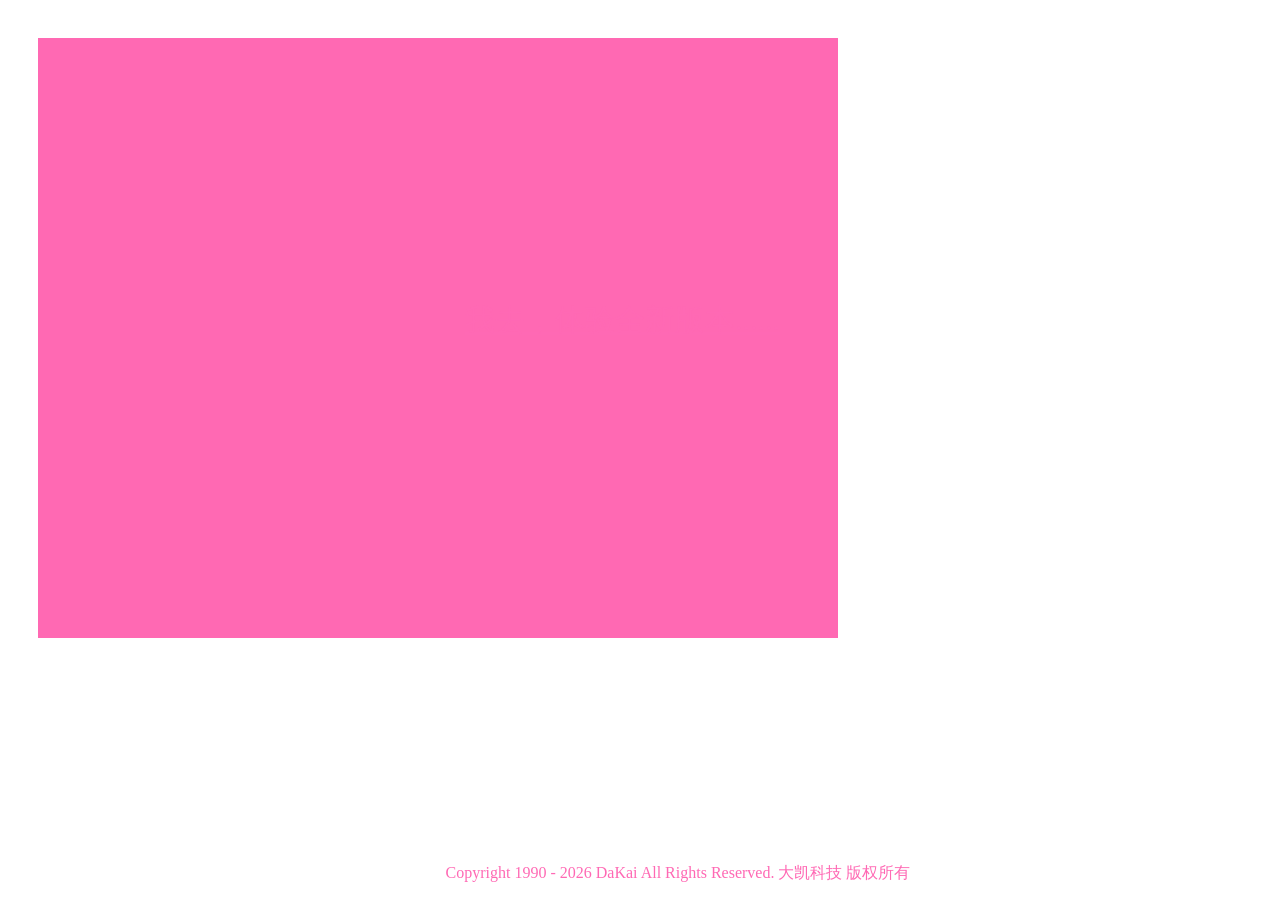
<file: js/1688vr/cubemap_to_panorama_js/cubemap_to_panorama.html>
<html>

<head>
    <title>Cubemap to panorama</title>
    <meta http-equiv="Content-Type" content="text/html;charset=utf-8" />
    <link rel="stylesheet" href="css.css">
    <script src="https://mirrors.sustech.edu.cn/cdnjs/ajax/libs/jquery/4.0.0-rc.1/jquery.min.js"></script>
    <script src="Sakura.js"></script>
    <style>
        .imageDrop {
            background: #fff;
            width: 120px;
            height: 30px;
            font-size: 14px;
            font-style: italic;
            font-weight: bold;
            border-radius: 18px;
            border: 2px dashed #444;
        }

        .uploadImage {
            visibility: hidden;
            height: 0px;
            width: 0px;
        }

        .button {
            background-color: #af4c50;
            border: none;
            color: white;
            padding: 5px 10px;
            text-align: center;
            text-decoration: none;
            display: inline-block;
            font-size: 16px;
        }

        .button_ex {
            background-color: #c48924;
            border: none;
            color: white;
            padding: 5px 10px;
            text-align: center;
            text-decoration: none;
            display: inline-block;
            font-size: 16px;
        }

        a {
            color: hotpink;
        }

        table {
            border-collapse: collapse;
            table-layout: fixed;
            width: 1000px;
        }

        td,
        th {
            table-layout: fixed;
            width: 600px;
            border: 1px solid #202020;
            text-align: left;
            padding: 8px;
        }

        .tip {
            position: fixed;
            right: 500px;
            top: 300px;
            font-size: 30px;
        }
    </style>
</head>

<body style=" padding: 30px;">
    <a class="tip"
        href="https://1024nettech.github.io/work/js/1688vr/cubemap_to_panorama_js/Cubemap%20%E2%86%92%20Equirectangular%20360%C2%B0%20VR%20%E5%85%A8%E6%99%AF%E4%B8%93%E4%B8%9A%E7%89%88.html">我去，体验全新版本......</a>
    <canvas id="gl" width="800" height="600"></canvas>
    <br>

    <p>
        <font color="white"><b><button onclick="load_ex1()" class="button_ex" title="Click to laod">Example 1</button>
                cubemap from: <a href="https://opengameart.org/content/interstellar-skybox">link</a> by <a
                    href="https://opengameart.org/users/arikel">opengameart.org/users/arikel</a></b></font>
        || <font color="pink"><input type="checkbox" id="sphere_map" onclick="set_smap()"> Display on sphere</font><br>
        <font color="white"><b><button onclick="load_ex2()" class="button_ex" title="Click to laod">Example 2</button>
                cubemap from: <a href="https://opengameart.org/content/field-skyboxes">link</a> by <a
                    href="https://opengameart.org/users/tapio">opengameart.org/users/tapio</a></b></font>
    </p>
    <table>
        <tr>
            <th>
                <p>
                    <font color="white">Select files (image, <b>png or jpg</b>):</font>
                </p>
                <button style="position: relative; left: 128px;" id="up" class="imageDrop"
                    onclick="document.getElementById('uploadImageup').click()" title="Click">
                    <font color="#af4c50">Up</font> (posy)
                </button>
                <input id="uploadImageup" class="uploadImage" type="file" onchange="load_side_file(0, this);" /><br>

                <button id="back" class="imageDrop" onclick="document.getElementById('uploadImageback').click()"
                    title="Click">
                    <font color="#af4c50">Back</font> (negz)
                </button>
                <input id="uploadImageback" class="uploadImage" type="file" onchange="load_side_file(1, this);" />

                <button id="left" class="imageDrop" onclick="document.getElementById('uploadImageLeft').click()"
                    title="Click">
                    <font color="#af4c50">Left</font> (posx)
                </button>
                <input id="uploadImageLeft" class="uploadImage" type="file" onchange="load_side_file(2, this);" />

                <button id="front" class="imageDrop" onclick="document.getElementById('uploadImagefront').click()"
                    title="Click">
                    <font color="#af4c50">Front</font> (posz)
                </button>
                <input id="uploadImagefront" class="uploadImage" type="file" onchange="load_side_file(3, this);" />

                <button id="right" class="imageDrop" onclick="document.getElementById('uploadImageright').click()"
                    title="Click">
                    <font color="#af4c50">Right</font> (negx)
                </button>
                <input id="uploadImageright" class="uploadImage" type="file" onchange="load_side_file(4, this);" /><br>

                <button style="position: relative; left: 128px;" id="down" class="imageDrop"
                    onclick="document.getElementById('uploadImagedown').click()" title="Click">
                    <font color="#af4c50">Down</font> (negy)
                </button>
                <input id="uploadImagedown" class="uploadImage" type="file" onchange="load_side_file(5, this);" />
            </th>
            <th>
                <p>
                    <font color="white">Set rotation (deg): <button onclick="set_reload()">Update</button></font>
                </p>
                <input style="position: relative; left: 104px; width: 100px;" type="number" id="up_r" value=90><br>
                <input style="width: 100px;" type="number" id="back_r" value=0>
                <input style="width: 100px;" type="number" id="left_r" value=0>
                <input style="width: 100px;" type="number" id="front_r" value=0>
                <input style="width: 100px;" type="number" id="right_r" value=0>
                <br>
                <input style="position: relative; left: 104px; width: 100px;" type="number" id="down_r" value=-90>
            </th>
        </tr>
    </table>

    <br>
    <font color="white">
        <div id="status">Status: </div>
    </font>
    <br>
    <div><button onclick="set_req_draw()" class="button">Download(save) result</button></div>
    <div><button onclick="set_reg_open()" class="button">Open result image in browser (below on this page, scroll
            down)</button></div>
    <br>
    <div>
        <font color="white">Save Panorama image resolution (x,y):</font>
        <input type="number" id="width" value=1280>
        <input type="number" id="height" value=720>
    </div>
    <br>
    <font color="white">
        <input type="checkbox" id="mips" onclick="set_reload()" checked> apply Mipmap<br>
        <input type="checkbox" id="sqrt" onclick="set_efsqrt()"> effect sqrt(color)<br>
        <input type="checkbox" id="pow" onclick="set_efpow()"> effect color*color<br>
        <input type="checkbox" id="stop_mov" onclick="set_stopmov()"> Animate scroll<br>
    </font>
    <br>
    <div id="image_holder" style="visibility:hidden"><img id="image_prev"></img></div>
    <footer>
        <p>Copyright 1990 - 2026 DaKai All Rights Reserved. 大凯科技 版权所有</p>
    </footer>

    <script type="text/javascript">
        "use strict";
        var width = 800;
        var height = 600;
        var gl = null;
        var Shader = null;
        var shadersloaded = false;
        var cubemap_reload = false;
        var left_tex = null;
        var right_tex = null;
        var front_tex = null;
        var back_tex = null;
        var down_tex = null;
        var up_tex = null;
        var free_tex = null;
        var cubemap_tex = null;
        var gen_mips = false;
        var ef_sqrt = false;
        var ef_pow = false;
        var stop_mov = true;
        var req_draw = false;
        var req_open = false;
        var sphere_map = false;
        var mouse_x = 0;
        var mouse_y = 0;
        var mouse_x_spos = 0;
        var mouse_y_spos = 0;
        var next_frame_draw = false;

        function mouse_move(event) {
            event.preventDefault();
            mouse_x_spos += event.clientX - mouse_x;
            mouse_y_spos += event.clientY - mouse_y;
            mouse_x = event.clientX;
            mouse_y = event.clientY;
        }

        function mouse_down(event) {
            mouse_x = event.clientX;
            mouse_y = event.clientY;
            document.addEventListener("mousemove", mouse_move, false);
        }

        function mouse_up(event) {
            document.removeEventListener("mousemove", mouse_move, false);
        }

        function load_side_file(tex, e) {
            if (e.files.length < 1)
                return;
            switch (tex) {
                case 0:
                    up_tex = load_new_text(up_tex, window.URL.createObjectURL(e.files[0]));
                    break;
                case 1:
                    back_tex = load_new_text(back_tex, window.URL.createObjectURL(e.files[0]));
                    break;
                case 2:
                    left_tex = load_new_text(left_tex, window.URL.createObjectURL(e.files[0]));
                    break;
                case 3:
                    front_tex = load_new_text(front_tex, window.URL.createObjectURL(e.files[0]));
                    break;
                case 4:
                    right_tex = load_new_text(right_tex, window.URL.createObjectURL(e.files[0]));
                    break;
                case 5:
                    down_tex = load_new_text(down_tex, window.URL.createObjectURL(e.files[0]));
                    break;
            }
        }

        var imgtmp = document.createElement("img");
        function openImage() {
            var canvas = document.getElementById('gl');
            var image = canvas.toDataURL('image/png');
            var imghold = document.getElementById('image_holder');
            imghold.style.visibility = "visible";
            var imgprev = document.getElementById('image_prev');
            imgprev.src = image;
        }

        function downloadImage() {
            let canvas = document.getElementById('gl');
            let MIME_TYPE = "image/png";
            let imgURL = canvas.toDataURL(MIME_TYPE);
            let dlLink = document.createElement('a');
            let now = new Date();
            let year = now.getFullYear();
            let month = String(now.getMonth() + 1).padStart(2, '0');
            let day = String(now.getDate()).padStart(2, '0');
            let hour = String(now.getHours()).padStart(2, '0');
            let minute = String(now.getMinutes()).padStart(2, '0');
            let second = String(now.getSeconds()).padStart(2, '0');
            let timeStamp = year + month + day + hour + minute + second;
            dlLink.download = timeStamp + localStorage.getItem("name");
            dlLink.href = imgURL;
            dlLink.dataset.downloadurl = [MIME_TYPE, dlLink.download, dlLink.href].join(':');
            document.body.appendChild(dlLink);
            dlLink.click();
            document.body.removeChild(dlLink);
        }

        function set_req_draw() {
            req_draw = true;
        }

        function set_reg_open() {
            req_open = true;
            req_draw = true;
        }


        function LoadShader(filenameVertexShader, filenameFragmentShader, index) {
            var filename_vs = filenameVertexShader;
            var filename_fs = filenameFragmentShader;

            var v = "";
            var f = "";
            var xmlhttp = new XMLHttpRequest();
            xmlhttp.onreadystatechange = function () {
                if (xmlhttp.readyState == XMLHttpRequest.DONE) {
                    if (xmlhttp.status == 200) {
                        v = xmlhttp.responseText;
                        var xmlhttp2 = new XMLHttpRequest();
                        xmlhttp2.onreadystatechange = function () {
                            if (xmlhttp2.readyState == XMLHttpRequest.DONE)
                                if (xmlhttp2.status == 200) {
                                    f = xmlhttp2.responseText;
                                    Shader = InitializeShader(v, f, filenameVertexShader, filenameFragmentShader);
                                    shadersloaded = true;
                                }
                        };
                        xmlhttp2.open("GET", filename_fs, true);
                        xmlhttp2.send();
                    }
                }
            };
            xmlhttp.open("GET", filename_vs, true);
            xmlhttp.send();
        }

        function InitializeShader(source_vs, source_frag, fv, ff) {
            var ErrorMessage = "Initializing Shader Program: <" + fv + ">, <" + ff + ">";
            var shader_vs = gl.createShader(gl.VERTEX_SHADER);
            var shader_frag = gl.createShader(gl.FRAGMENT_SHADER);
            gl.shaderSource(shader_vs, source_vs);
            gl.shaderSource(shader_frag, source_frag);
            gl.compileShader(shader_vs);
            gl.compileShader(shader_frag);
            var error = false;
            if (!gl.getShaderParameter(shader_vs, gl.COMPILE_STATUS)) {
                ErrorMessage += gl.getShaderInfoLog(shader_vs);
                error = true;
            }
            if (!gl.getShaderParameter(shader_frag, gl.COMPILE_STATUS)) {
                ErrorMessage += gl.getShaderInfoLog(shader_frag);
                error = true;
            }
            var program = gl.createProgram();
            var ret = gl.getProgramInfoLog(program);
            if (ret != "")
                ErrorMessage += ret;
            gl.attachShader(program, shader_vs);
            gl.attachShader(program, shader_frag);
            if (gl.linkProgram(program) == 0) {
                ErrorMessage += "\r\ngl.linkProgram(program) failed with error code 0.";
                error = true;
            }
            if (error) {
                console.log(ErrorMessage + ' ...failed to initialize shader.');
                return false;
            } else {
                console.log(ErrorMessage + ' ...shader successfully created.');
                return program;
            }
        }

        function isPowerOf2(value) {
            return (value & (value - 1)) == 0;
        }

        function createSolidTexture(t, r, g, b, a) {
            var data = new Uint8Array([r, g, b, a]);
            t.data = data;
            //var texture = gl.createTexture();
            //gl.bindTexture(gl.TEXTURE_2D, texture);
            //gl.texImage2D(gl.TEXTURE_2D, 0, gl.RGBA, 1, 1, 0, gl.RGBA, gl.UNSIGNED_BYTE, data);
            //gl.texParameteri(gl.TEXTURE_2D, gl.TEXTURE_MAG_FILTER, gl.NEAREST);
            //gl.texParameteri(gl.TEXTURE_2D, gl.TEXTURE_MIN_FILTER, gl.NEAREST);
            //t.texture = texture;
            return t;
        }

        var ctmp = document.createElement("canvas");
        function rotate_img(img, angle) {
            ctmp.width = img.width;
            ctmp.height = img.height;
            var ctx = ctmp.getContext("2d");
            ctx.translate(ctmp.width / 2, ctmp.height / 2);
            ctx.rotate(angle * Math.PI / 180);
            ctx.drawImage(img, -img.width / 2, -img.width / 2);
            ctx.restore();
            var imageData = ctx.getImageData(0, 0, img.width, img.height);
            return imageData.data.buffer;
        }


        var Texture = function (fn) {
            var that = this;
            this.filename = fn;
            this.isload = false;
            this.width = 0;
            this.height = 0;
            this.image = null;

            if (fn === "dummy") {
                that = createSolidTexture(that, 0, 0, 0, 0);
                return that;
            }
            this.load = function (filename) {
                that.image = new Image();
                that.image.onload = function (event) {
                    var file = fn.split("/");
                    that.width = this.width;
                    that.height = this.height;
                    console.log("Loaded texture (" + that.width + "x" + that.height + ") filename = " + file[file.length - 1]);
                    that.isload = true;
                    cubemap_reload = true;
                };
                that.image.src = filename;
                return that;
            };
            if (fn != undefined && fn != "" && fn != null)
                this.load(fn);
            else
                console.log("Unable to load texture. Filename '" +
                    fn + "' is undefined or null.");
        }

        var atmpt = 100;
        var catmpt = 0;

        function waiting() {
            catmpt++;
            console.log('waiting for shaders loading, try left: ' + (atmpt - catmpt));
            document.getElementById('status').innerHTML = 'Status: <b>waiting for shaders loading, try left: ' + (atmpt - catmpt) + '</b>';
            setTimeout(function () {
                if (catmpt < atmpt) {
                    if (!shadersloaded)
                        waiting();
                    else {
                        catmpt = 0;
                        document.getElementById('status').innerHTML = "Status: <b>downloading demo textres...</b>";
                        loadtextures();
                    }
                } else {
                    console.log('failed loading shaders');
                    document.getElementById('status').innerHTML = 'Status: <b>failed loading shaders</b>';
                }

            }, 500);
        }


        function load_cubemap() {
            gen_mips = document.getElementById('mips').checked;
            cubemap_tex = gl.createTexture();
            gl.bindTexture(gl.TEXTURE_CUBE_MAP, cubemap_tex);
            var isload = (left_tex.isload) && (right_tex.isload) && (front_tex.isload) && (back_tex.isload) && (down_tex.isload) && (up_tex.isload);
            var isreseq = false
            if (isload) {
                isreseq = (left_tex.image.width == right_tex.image.width) && (right_tex.image.width == up_tex.image.width) &&
                    (up_tex.image.width == down_tex.image.width) && (down_tex.image.width == front_tex.image.width) && (front_tex.image.width == back_tex.image.width);
                if (!isreseq) { console.log("not rendered: resolution of images not equal"); document.getElementById('status').innerHTML = "Status: <b>not rendered: resolution of images not equal, please load ALL images same size(when all loaded it render)</b>"; }
            }
            isload = isload && isreseq;
            if (isload) {
                var dataTypedArray = new Uint8Array(rotate_img(left_tex.image, document.getElementById('left_r').value));
                gl.texImage2D(gl.TEXTURE_CUBE_MAP_POSITIVE_X, 0, gl.RGBA, left_tex.image.width, left_tex.image.height, 0, gl.RGBA, gl.UNSIGNED_BYTE, dataTypedArray);
            } else
                gl.texImage2D(gl.TEXTURE_CUBE_MAP_POSITIVE_X, 0, gl.RGBA, 1, 1, 0, gl.RGBA, gl.UNSIGNED_BYTE, free_tex.data);
            if (isload) {
                var dataTypedArray = new Uint8Array(rotate_img(right_tex.image, document.getElementById('right_r').value));
                gl.texImage2D(gl.TEXTURE_CUBE_MAP_NEGATIVE_X, 0, gl.RGBA, right_tex.image.width, right_tex.image.height, 0, gl.RGBA, gl.UNSIGNED_BYTE, dataTypedArray);
            } else
                gl.texImage2D(gl.TEXTURE_CUBE_MAP_NEGATIVE_X, 0, gl.RGBA, 1, 1, 0, gl.RGBA, gl.UNSIGNED_BYTE, free_tex.data);
            if (isload) {
                var dataTypedArray = new Uint8Array(rotate_img(up_tex.image, document.getElementById('up_r').value));
                gl.texImage2D(gl.TEXTURE_CUBE_MAP_POSITIVE_Y, 0, gl.RGBA, up_tex.image.width, up_tex.image.height, 0, gl.RGBA, gl.UNSIGNED_BYTE, dataTypedArray);
            } else
                gl.texImage2D(gl.TEXTURE_CUBE_MAP_POSITIVE_Y, 0, gl.RGBA, 1, 1, 0, gl.RGBA, gl.UNSIGNED_BYTE, free_tex.data);
            if (isload) {
                var dataTypedArray = new Uint8Array(rotate_img(down_tex.image, document.getElementById('down_r').value));
                gl.texImage2D(gl.TEXTURE_CUBE_MAP_NEGATIVE_Y, 0, gl.RGBA, down_tex.image.width, down_tex.image.height, 0, gl.RGBA, gl.UNSIGNED_BYTE, dataTypedArray);
            } else
                gl.texImage2D(gl.TEXTURE_CUBE_MAP_NEGATIVE_Y, 0, gl.RGBA, 1, 1, 0, gl.RGBA, gl.UNSIGNED_BYTE, free_tex.data);
            if (isload) {
                var dataTypedArray = new Uint8Array(rotate_img(front_tex.image, document.getElementById('front_r').value));
                gl.texImage2D(gl.TEXTURE_CUBE_MAP_POSITIVE_Z, 0, gl.RGBA, front_tex.image.width, front_tex.image.height, 0, gl.RGBA, gl.UNSIGNED_BYTE, dataTypedArray);
            } else
                gl.texImage2D(gl.TEXTURE_CUBE_MAP_POSITIVE_Z, 0, gl.RGBA, 1, 1, 0, gl.RGBA, gl.UNSIGNED_BYTE, free_tex.data);
            if (isload) {
                var dataTypedArray = new Uint8Array(rotate_img(back_tex.image, document.getElementById('back_r').value));
                gl.texImage2D(gl.TEXTURE_CUBE_MAP_NEGATIVE_Z, 0, gl.RGBA, back_tex.image.width, back_tex.image.height, 0, gl.RGBA, gl.UNSIGNED_BYTE, dataTypedArray);
            } else
                gl.texImage2D(gl.TEXTURE_CUBE_MAP_NEGATIVE_Z, 0, gl.RGBA, 1, 1, 0, gl.RGBA, gl.UNSIGNED_BYTE, free_tex.data);

            if (!gen_mips) {
                gl.texParameteri(gl.TEXTURE_CUBE_MAP, gl.TEXTURE_MAG_FILTER, gl.LINEAR);
                gl.texParameteri(gl.TEXTURE_CUBE_MAP, gl.TEXTURE_MIN_FILTER, gl.LINEAR);
            } else {
                gl.generateMipmap(gl.TEXTURE_CUBE_MAP);
                gl.texParameteri(gl.TEXTURE_CUBE_MAP, gl.TEXTURE_MIN_FILTER, gl.LINEAR_MIPMAP_LINEAR);
            }
            if (isload) { console.log("cubemap rendered"); document.getElementById('status').innerHTML = "Status: <b>cubemap rendered</b>"; }
        }

        function reload_cubemap() {
            if (!cubemap_reload)
                return;
            gl.deleteTexture(cubemap_tex);
            load_cubemap();
            cubemap_reload = false;
        }

        function set_reload() {
            cubemap_reload = true;
        }

        function set_efsqrt() {
            ef_sqrt = document.getElementById('sqrt').checked;
        }

        function set_efpow() {
            ef_pow = document.getElementById('pow').checked;
        }

        function set_stopmov() {
            stop_mov = !document.getElementById('stop_mov').checked;
        }

        function set_smap() {
            sphere_map = document.getElementById('sphere_map').checked;
        }


        function initdtextr() {
            left_tex = new Texture("dummy");
            right_tex = new Texture("dummy");
            front_tex = new Texture("dummy");
            back_tex = new Texture("dummy");
            down_tex = new Texture("dummy");
            up_tex = new Texture("dummy");
            free_tex = new Texture("dummy");
            load_cubemap();
        }

        function load_new_text(old, path) {
            old.isload = false;
            //gl.deleteTexture(old.texture);
            var nextext = new Texture(path);
            return nextext;
        }

        function loadtextures() {
            left_tex = load_new_text(left_tex, "test/left.jpg");
            right_tex = load_new_text(right_tex, "test/right.jpg");
            front_tex = load_new_text(front_tex, "test/front.jpg");
            back_tex = load_new_text(back_tex, "test/back.jpg");
            down_tex = load_new_text(down_tex, "test/down.jpg");
            up_tex = load_new_text(up_tex, "test/up.jpg");
            launchwebgl();
        }

        function reset_x() {
            document.getElementById('left_r').value = "0";
            document.getElementById('right_r').value = "0";
            document.getElementById('front_r').value = "0";
            document.getElementById('back_r').value = "0";
            document.getElementById('up_r').value = "0";
            document.getElementById('down_r').value = "0";
        }

        function load_ex1() {
            reset_x();
            document.getElementById('status').innerHTML = "Status: <b>downloading demo textres...</b>";
            document.getElementById('up_r').value = "90";
            document.getElementById('down_r').value = "-90";
            left_tex = load_new_text(left_tex, "test/left.jpg");
            right_tex = load_new_text(right_tex, "test/right.jpg");
            front_tex = load_new_text(front_tex, "test/front.jpg");
            back_tex = load_new_text(back_tex, "test/back.jpg");
            down_tex = load_new_text(down_tex, "test/down.jpg");
            up_tex = load_new_text(up_tex, "test/up.jpg");
        }

        function load_ex2() {
            reset_x();
            document.getElementById('status').innerHTML = "Status: <b>downloading demo 2 textres...</b>";
            left_tex = load_new_text(left_tex, "test2/posx.jpg");
            right_tex = load_new_text(right_tex, "test2/negx.jpg");
            front_tex = load_new_text(front_tex, "test2/posz.jpg");
            back_tex = load_new_text(back_tex, "test2/negz.jpg");
            down_tex = load_new_text(down_tex, "test2/negy.jpg");
            up_tex = load_new_text(up_tex, "test2/posy.jpg");

        }

        var gtimex = -1;

        function frame_step(T) {
            if (gtimex == -1)
                gtimex = T;
            if (!gl)
                return;
            var timex = (T - gtimex) / 1000;
            if (timex > 6000)
                gtimex = T;

            gl.clearColor(0.0, 0.0, 0.0, 1.0);
            gl.clear(gl.COLOR_BUFFER_BIT);
            gl.useProgram(Shader);
            gl.uniform1f(gl.getUniformLocation(Shader, "u_time"), timex);
            gl.uniform2f(gl.getUniformLocation(Shader, "u_resolution"), width, height);
            gl.uniform2f(gl.getUniformLocation(Shader, "u_mouse"), mouse_x_spos, mouse_y_spos);
            gl.uniform1i(gl.getUniformLocation(Shader, "ef_sqrt"), ef_sqrt ? 1 : 0);
            gl.uniform1i(gl.getUniformLocation(Shader, "ef_pow"), ef_pow ? 1 : 0);
            gl.uniform1i(gl.getUniformLocation(Shader, "stop_mov"), stop_mov ? 1 : 0);
            gl.uniform1i(gl.getUniformLocation(Shader, "sphere_map"), sphere_map ? 1 : 0);
            //gl.activeTexture(gl.TEXTURE0);
            gl.bindTexture(gl.TEXTURE_CUBE_MAP, cubemap_tex);
            gl.uniform1i(gl.getUniformLocation(Shader, 'u_cubemap1'), 0);

            gl.drawElements(gl.TRIANGLES, 6, gl.UNSIGNED_SHORT, 0);
            reload_cubemap();

            if (next_frame_draw) {
                if (req_open) openImage();
                else downloadImage();
                req_draw = false;
                req_open = false;
                next_frame_draw = false;
                width = 800;
                height = 600;
                document.getElementById('gl').height = height;
                document.getElementById('gl').width = width;
                gl.viewport(0, 0, width, height);
                set_smap();
            }
            if (req_draw) {
                width = document.getElementById('width').value;
                height = document.getElementById('height').value;
                document.getElementById('gl').height = height;
                document.getElementById('gl').width = width;
                gl.viewport(0, 0, width, height);
                next_frame_draw = true;
                sphere_map = false;
            }
            window.requestAnimationFrame(frame_step);
        }

        function launchwebgl() {
            var vertices = new Float32Array([
                -1.0, 1.0, 0.0,
                -1.0, -1.0, 0.0,
                1.0, -1.0, 0.0,
                1.0, 1.0, 0.0,
            ]);
            var indices = [0, 1, 2, 2, 3, 0];
            var vertexbuffer = gl.createBuffer();
            var indexbuffer = gl.createBuffer();
            gl.bindBuffer(gl.ARRAY_BUFFER, vertexbuffer);
            gl.bufferData(gl.ARRAY_BUFFER, new Float32Array(vertices), gl.STATIC_DRAW);
            gl.bindBuffer(gl.ARRAY_BUFFER, null);
            gl.bindBuffer(gl.ELEMENT_ARRAY_BUFFER, indexbuffer);
            gl.bufferData(gl.ELEMENT_ARRAY_BUFFER, new Uint16Array(indices), gl.STATIC_DRAW);
            gl.bindBuffer(gl.ELEMENT_ARRAY_BUFFER, null);
            gl.bindBuffer(gl.ARRAY_BUFFER, vertexbuffer);
            gl.bindBuffer(gl.ELEMENT_ARRAY_BUFFER, indexbuffer);
            gl.viewport(0, 0, width, height);
            var coords = gl.getAttribLocation(Shader, "a_Position");
            gl.vertexAttribPointer(coords, 3, gl.FLOAT, false, 0, 0);
            gl.enableVertexAttribArray(coords);

            window.requestAnimationFrame(frame_step);

        }

        document.addEventListener("mouseup", mouse_up, false);
        document.addEventListener("DOMContentLoaded", function (event) {
            var canvas = document.getElementById('gl');
            canvas.addEventListener("mousedown", mouse_down, false);
            gl = canvas.getContext("webgl2");
            if (!gl) {
                console.log('webgl2 not supported, trying webgl');
                gl = canvas.getContext("webgl") || canvas.getContext("experimental-webgl") || canvas.getContext("moz-webgl") || canvas.getContext("webkit-3d");
                if (!gl) {
                    console.log('webgl not suported');
                    document.getElementById('status').innerHTML = 'Status: <b>webgl not suported</b>';
                    return;
                } else {
                    console.log('continue using webgl');
                }
            } else {
                console.log('continue with webgl2');
            }
            LoadShader("shaders/vs.glsl", "shaders/fs.glsl");
            initdtextr();
            waiting();
        });

    </script>
</body>

</html>
<!-- End-692-2026.03.17.125329 -->
</file>
<file: js/1688vr/cubemap_to_panorama_js/css.css>
.imageDrop {
    background: #fff;
    width: 120px;
    height: 30px;
    font-size: 14px;
    font-style: italic;
    font-weight: bold;
    border-radius: 18px;
    border: 2px dashed #444;
    color: #af4c50;
}

.uploadImage {
    display: none;
}

#rotation button {
    width: 100px;
}

#image_holder {
    display: none;
}

footer {
    position: fixed;
    bottom: 0;
    width: 100%;
}

footer p {
    text-align: center;
}

input,
footer {
    color: hotpink;
    border: 0
}

.button {
    background-color: #af4c50;
    border: none;
    color: white;
    padding: 5px 10px;
    text-align: center;
    text-decoration: none;
    display: inline-block;
    font-size: 16px;
}

.button_ex {
    background-color: #c48924;
    border: none;
    color: white;
    padding: 5px 10px;
    text-align: center;
    text-decoration: none;
    display: inline-block;
    font-size: 16px;
}

table {
    border-collapse: collapse;
    table-layout: fixed;
    width: 1000px;
}

td,
th {
    table-layout: fixed;
    width: 600px;
    border: 1px solid #202020;
    text-align: left;
    padding: 8px;
}

/* 以下为自定义样式 */
* {
    cursor: url("[data-uri] //kx+js7ICo0PwKEPACdtmMwWgDVRUWqxUtYG9tsjvAWUlUr8KJltZW44LC54VUAihrVpADrOuDrgG+Jqxms/jGN79qPBo/fRJ//ed/gW99+xFTjMwJQLn524jebw/gh9/5Pg4ffg6AjH0PfRb7f/h9hEaHgXzB2CBIomkoKGDVNFgavbDMTr//2MFDHa1e39zV4ifeJduNC07g4S0VH+ySxB6oG16gnVnNwBIIwdnSg8zSDHKJCBobGsz/yzVLlcuvy/RGomwtXcK2kaHagzwiC0vwdbUD+RJgrXGuXFmvnpAYayqaXQ04fnZsdzIWn+NoniuBWFpaBMuwWC3mHX6V/W5gYBtzSYxEOzy3ADnkx9MHfoHH/[base64]/Y4g4HaYjo7mm1syOUjvE9iN1s3mwBtnTupTaqG9M9AcVsgIGPgYqKqGdDoNyr/5F555zgCfKRebP9i9tc8Qj2INBM1XDzFa/YDLDhw/DVwIm7pCYQeNr1uyKxH9zyaZHD11zgRNm0DiONRr5hCFkslRSoxIhInUKjq8PmZ8bvK2ucjyf9JySGoqNTDdXV3gBAH8yOh22GQ7pmbPO3ha8MZ4hhZK8fyZc6YJJAtBC3A53r7IzYjG0OIuWjHdtEoEbDFqhuEEijbmImlwSDZMjI0jHFsxrimWIp92644d6Ou/AS6/D/yuW2+jRAqFROLzHoUzU8+NH67ZbSNtpB2/nAX6bckQmdpmLUTW01cCRXp1cVMYJFZTuGX3bu5jW7pQLZehahrsVgmipqOqVg1OcFtD7XjjtVf/YEhyPRYIthpJ/NuiS7qnya+xgPxbEe08S5vDv/275C8YFkWOafV0hH7U6HTB4XTAJctIp1ZhdTnhdLnARQtZZFOrD37ijvffYUx2DaHvO07MFUIKXQPvdCO/mmp5ZezE49H5+UQ8EoFdkqFqKuQGt1Go5t548Qg6e3uy6fDSZ3wNHkOZrhtiqBjGG558Jrd2THA7x5RqFSF/s5k1O51wuFzg9+8/AF1Vm+9t3WJajOuN1Cp4MAi1tRW7BgfAF0ooprM4Fw4P7trSeYqqhuyBwwcxNjERbJDk370M824Sx4OXRPzoP/4t9a1HHjEK1tmqsltazU3MvTH23dVoDNwTP/kpZKv1AZ/O3ybbHe+NTlyNWBblQgE5DpPbtg6+VKxUkF+J/8M9228ZKi4s7Hr8+WfOs6cnJ7e0seJXmpqDl5rX64UqFTjcjdjR1vlwvlRg7S4nWAsf2H/oAJYtzPTITTvH2d+8ePiegaZmy2XjnuuF1CoYgRcku523CyJePze99xRf3ZeBilt23TTO+r3ecoks0vUmRhuJYaBUq3lVVSuRyDJu3rkzt+/De3+ulivNL+w/[base64]/b4JjWC+fSqYaQkZ2XhOn1gBApU0KkSlsfq8Yo9dSATOJQD6VQsUmvjQ0NADZKqHJ76NR48cPHp5mmVjqS8GWVoBK6FQBb2owGyxkcqlc817pikZJk2KW/Ae6QP1CPZa8d/zYMXEtslIfJTEsx7N+0TaARo/5iOo+2byZLlosZpi84TDJu05MrVhHiycukCTQeqhIx3NocTX6IwvhG1dWIvU3SjzDVHk4bPNqMtFOR36MCS4smvk01Uy9IbP5uJq5fBHgnSalCripTgvA7TRT1XTWLCZYJViNPjjrIo9GHSRF0xxWiyXALuYzR5Vslg4emckJ2WWahDhAloFy6Gs8iPL/Jp0q5TrQ0QI01kD0dQBbewwzy+sMhgcHbdtHR42Mbn565s8URbHxqUhMsvaOmBU/YmeT26w6rGbN+ijpBaWNvy+LlMkBs0vmNVVI4ikjkqUNTqkKYulcZMho/gATzx9+pKuj43ts/+6dh+cW5kxOEIj+LrOLSXJJAOp1p98H6QREMEWIyjm02GjKbEfzPKpKBYMjwxFdsuKl/37yWaFUQd/um77Cz05Ph9u8bSYIKtfP1LulZF71mqVizRoT1aHqTuidVnaGlLrWMiCxJjD1CgkRy8AjSjh6auILgYmz9sTYmff1PHDfh+3exhIfi8a8ztZeswJBE0UT5qKpmEUFXip0edxmkYyaK1S6WYm/s4quaSYA0kFfg3lNylwHZ+hKFQF/AIEzpx7OZTNove+uj3aMDP6qkiuAFVyOV6cWFwC+dmTBaD/VuEBmNrwCTMyYjREKT7rbTHGrFbDeMeK4dWdLm0XSUAdAxynAYj4eA+OQX0u1Nd0Z7O56QssVjPOJ3LcffXRlLrdWZiOxezy+oAmAiMwtcYQmI52gwjCZXlJ6ut9Yxf5diTaCehtbe8z5I3EgmTZ1ggDQ/DbZWMuxmTMYU7Kf5juCX3CK0pzTZjN6GBS8MnTkIKsqOPjEzx9xlqpfbOREV18gCJGOs12um19+i8z+f8WI9Ks1YBbnqNdRCzNInOl4HTVnxuPLkQiUB/r6+l6lA2PJRAL9AzfAVWsvsIVCAQ5OgCvY/PVFAe3hgHPXa7HF0zpZpssRiVtd6d8JESL5n543AdC89SJdVcWcWlp4WU0/fL6cG+3v6HxVgJEcve04HU8dUyKBYcEUSul0JnMsX8zvR6W81egXXGtUW89JjEUQSG29L3elLk+9vG+tNVo2bozFAiWb4qbm5x8rrMRh1YG2ri64/E10+uuSQyv8WiplFGjpAJZNkpBciUPmOKkAnf5uDsKo1wqG3JayWagsg3AqYdRLJVGEzPKwNjSuJzqGHmnm9dXMtNUKNZNtWTx9ttXrblicnZ3F2uoaevr7YLHLxlnb+mEu/uAvnzbOdRhAOB7BgB9KJue+5MyrUS2vsb9e/L141olFuVjAZG71XIpnXltejlwYuGnHdCKebIvPh2VBFLscycjOgMPVbREt5Sr0aIiXQiJJwNXy+lLJOCD5l5/[base64]/32ko4idU0jDB91wjQEqi1rVxAf6cpZqTkO4ZgHx5A4dz8facOHoHfKqNQKoGOSOtkwytV+GQnvC73WKMsL9tEa7TC1ESQFk/BntdtOtZgE9DkAehQ5Y2DUG1WrERWLqxmMkil0xd/6XwORbVqHKikH0/nXS/hYrEIpygVDqUTNxeniv/[base64]//9v6kHIqquGb20i7oP3XBMi/MLcLlcutDsu/eFqfNf1zPRZm5qzNO9pbuDEarh+f95Iu7yeTOxbOzQia99FbfffffR7cPDqlKpGHNcif4PgiFAep8KcpoAAAAASUVORK5CYII="), auto !important;
}

body {
    padding: 30px;
}

#gl~*:not(canvas, #button, #div, footer) {
    display: none !important;
}

#button {
    position: fixed;
    width: 150px;
    height: 40px;
    color: white;
    font-family: "微软雅黑";
    font-size: 16px;
    background-color: hotpink;
    top: 100px;
    right: 100px;
    border: 0;
    border-radius: 10px;
    z-index: 10000;
}

#div {
    position: fixed;
    top: 160px;
    right: 100px;
    background-color: hotpink;
    padding: 20px;
    color: white;
    border-radius: 10px;
}

#div h2 {
    text-align: center;
    font-size: 18px;
    margin: 0 0 10px 0;
}

#div hr {
    color: white;
    border: 0;
    height: 1px;
    background-color: white;
    width: 100%;
    margin: 20px 0 10px 0;
}

input {
    outline: none;
}

/* End-135-2026.03.07.142823 */
</file>
